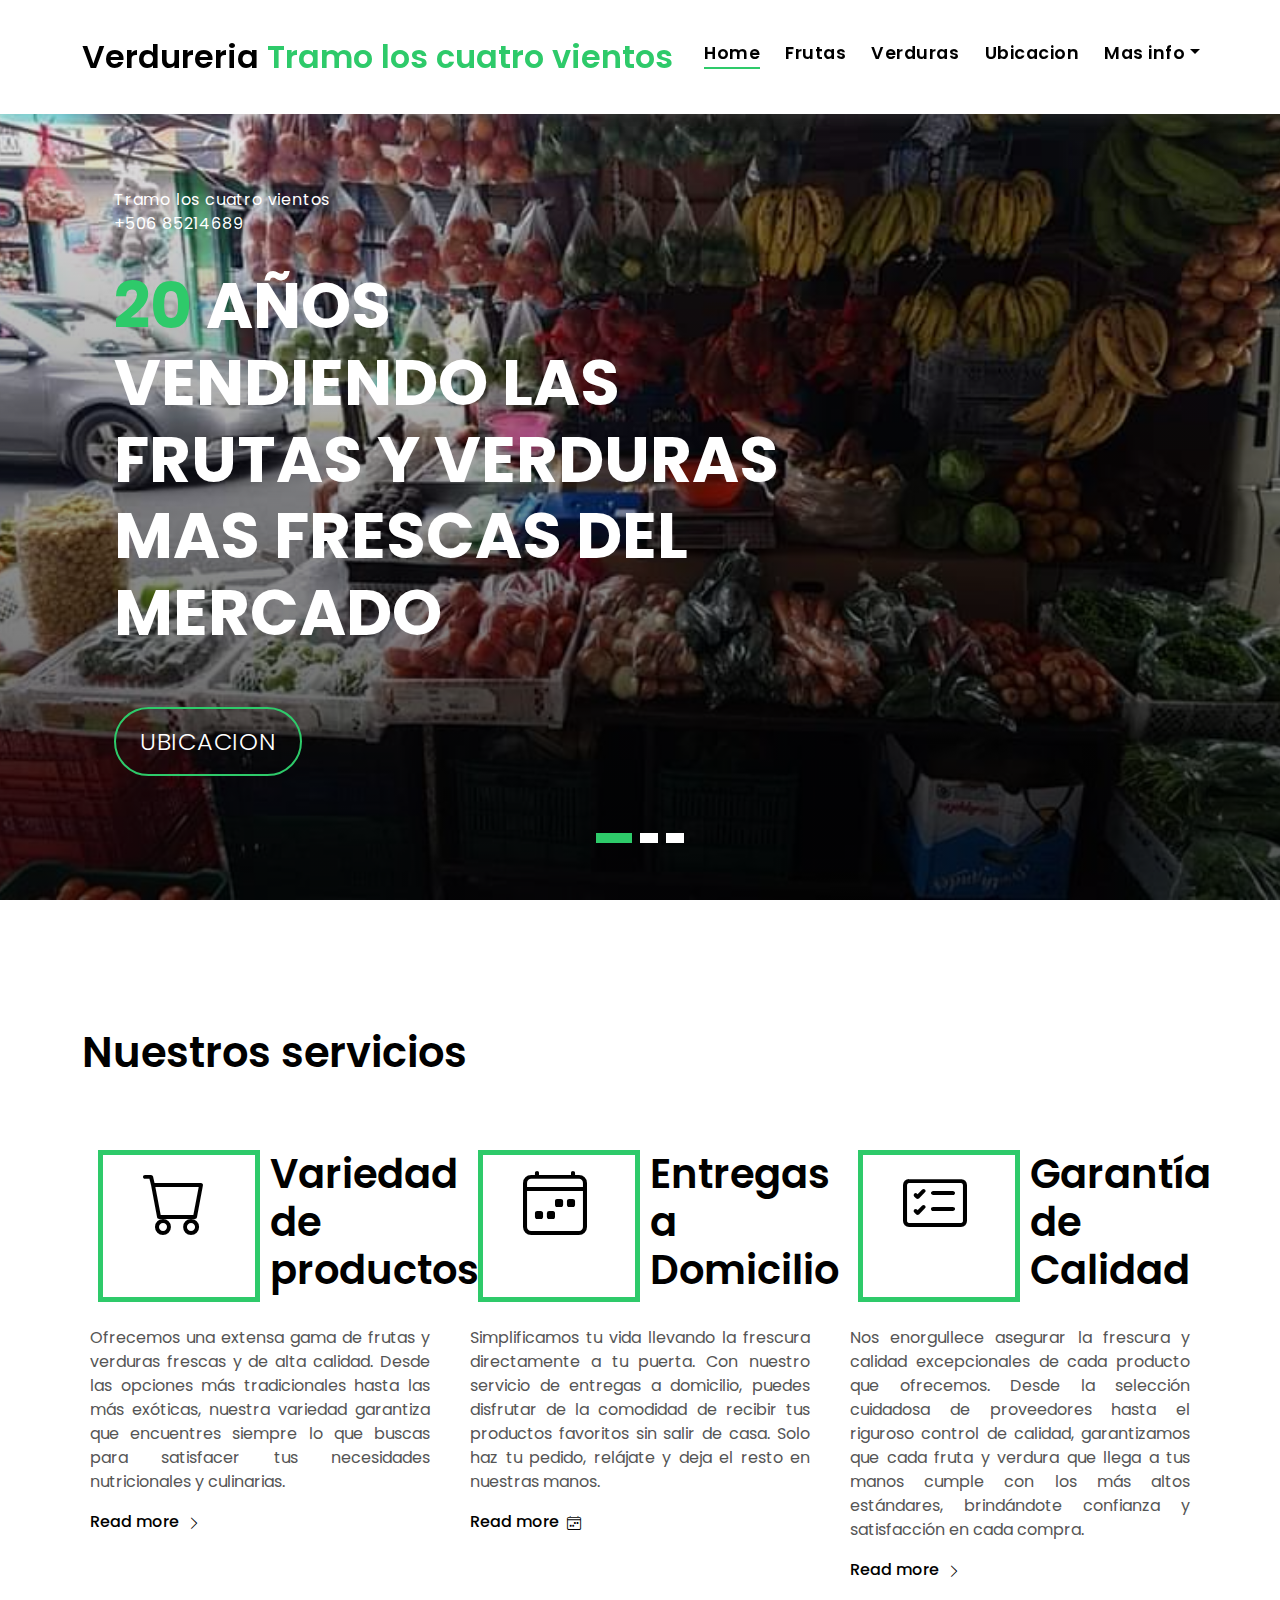
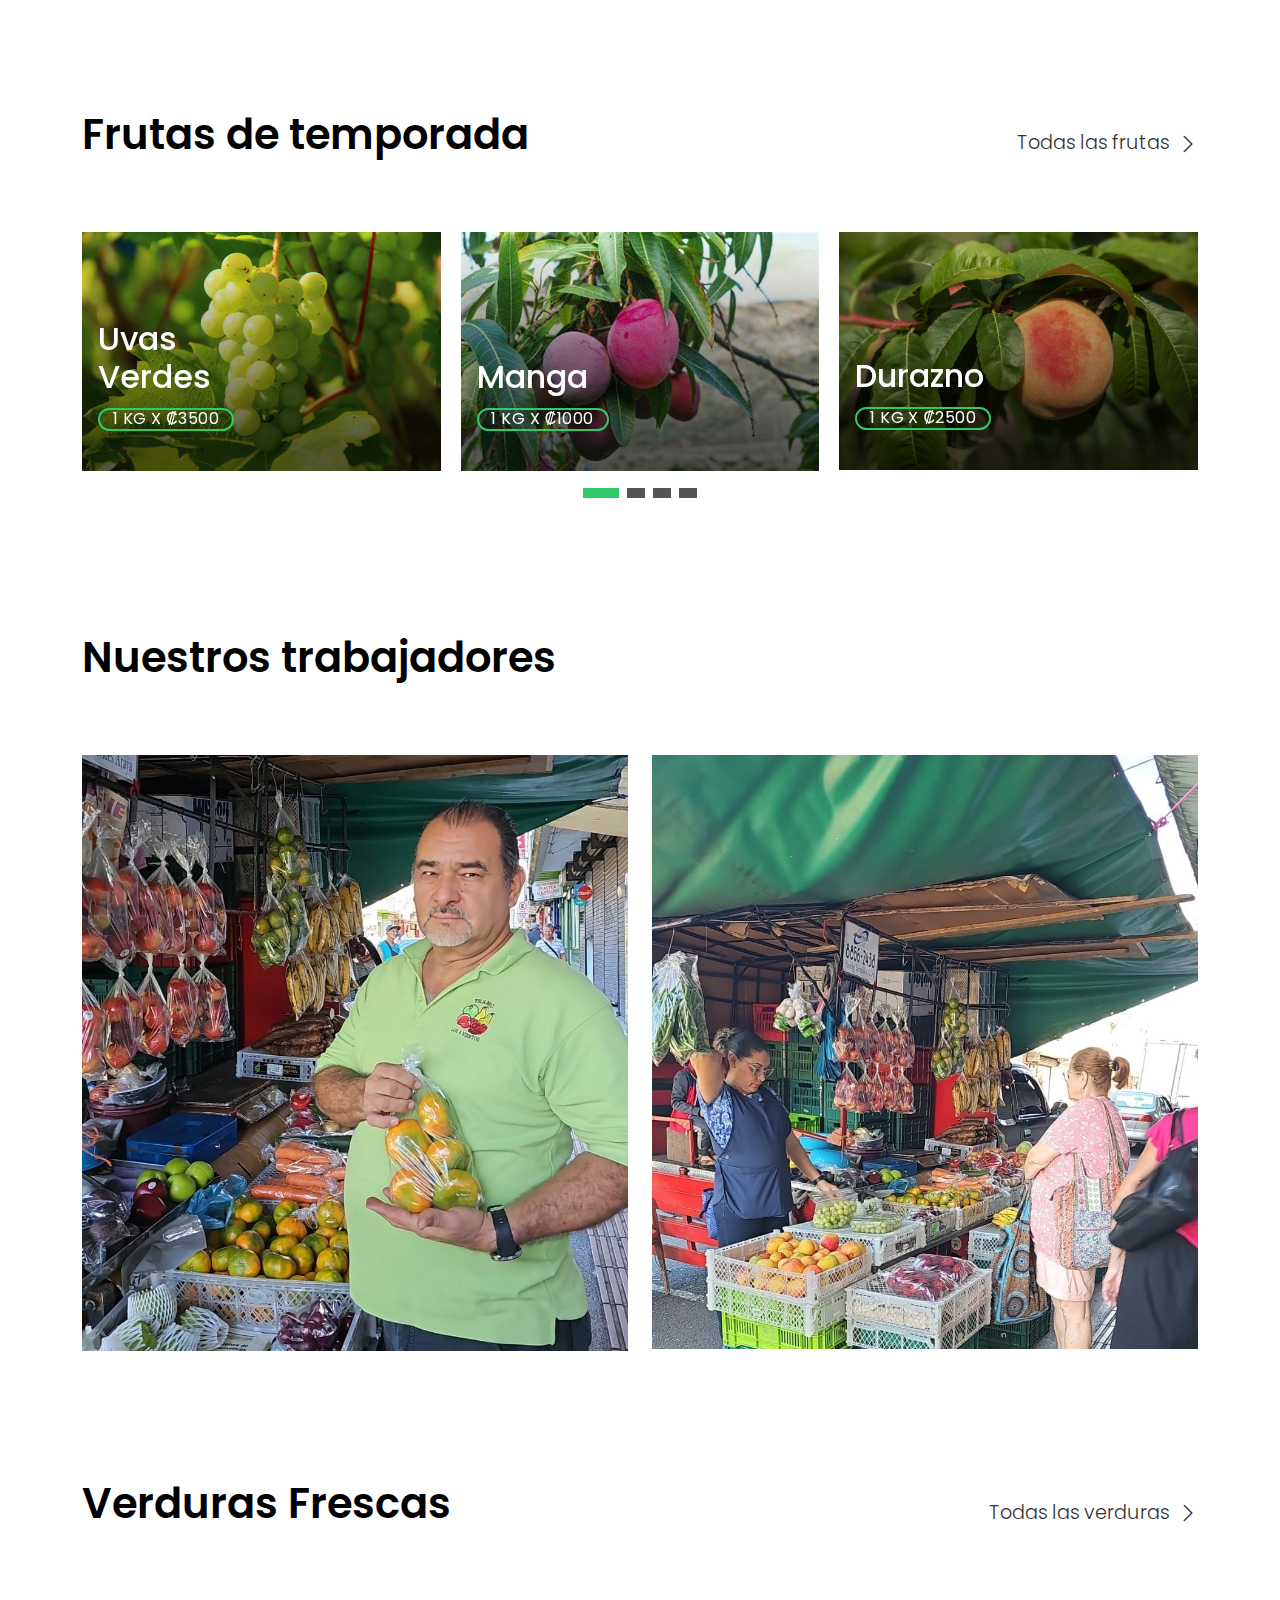
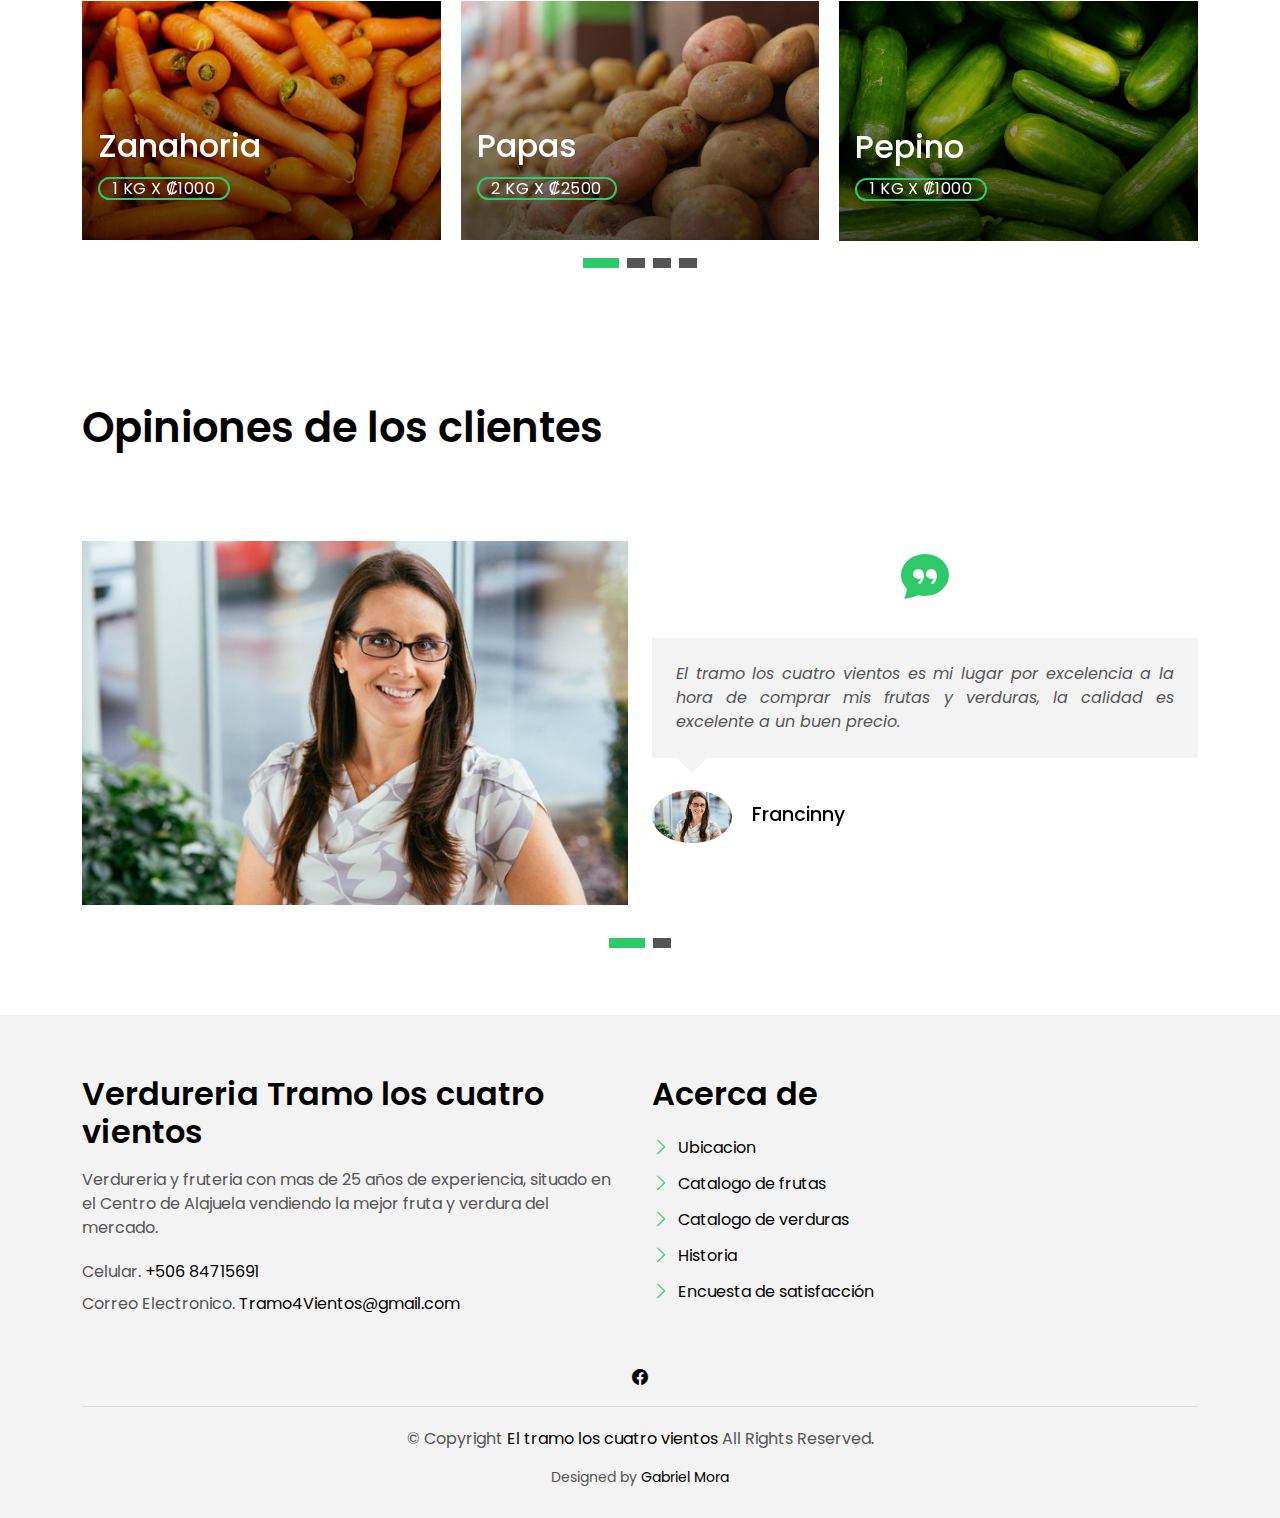
<file: index.html>
<!DOCTYPE html>
<html lang="en">

<head>
  <meta charset="utf-8">
  <meta content="width=device-width, initial-scale=1.0" name="viewport">

  <title>Verdureria Tramo los cuatro vientos - Index</title>
  <meta content="" name="description">
  <meta content="" name="keywords">

  <!-- Favicons -->
  <link href="assets/img/favicon.png" rel="icon">
  <link href="assets/img/apple-touch-icon.png" rel="apple-touch-icon">

  <!-- Google Fonts -->
  <link href="https://fonts.googleapis.com/css?family=Poppins:300,400,500,600,700" rel="stylesheet">

  <!-- Vendor CSS Files -->
  <link href="assets/vendor/animate.css/animate.min.css" rel="stylesheet">
  <link href="assets/vendor/bootstrap/css/bootstrap.min.css" rel="stylesheet">
  <link href="assets/vendor/bootstrap-icons/bootstrap-icons.css" rel="stylesheet">
  <link href="assets/vendor/swiper/swiper-bundle.min.css" rel="stylesheet">

  <!-- Template Main CSS File -->
  <link href="assets/css/style.css" rel="stylesheet">

  <!-- =======================================================
  * Template Name: EstateAgency - v4.8.0
  * Template URL: https://bootstrapmade.com/real-estate-agency-bootstrap-template/
  * Author: BootstrapMade.com
  * License: https://bootstrapmade.com/license/
  ======================================================== -->
</head>

<body>

  <!-- ======= Property Search Section ======= -->
  <div class="click-closed"></div>

  <!-- ======= Header/Navbar ======= -->
  <nav class="navbar navbar-default navbar-trans navbar-expand-lg fixed-top">
    <div class="container">
      <button class="navbar-toggler collapsed" type="button" data-bs-toggle="collapse" data-bs-target="#navbarDefault" aria-controls="navbarDefault" aria-expanded="false" aria-label="Toggle navigation">
        <span></span>
        <span></span>
        <span></span>
      </button>
      <a class="navbar-brand text-brand" href="index.html">Verdureria <span class="color-b">Tramo los cuatro vientos</span></a>

      <div class="navbar-collapse collapse justify-content-center" id="navbarDefault">
        <ul class="navbar-nav">

          <li class="nav-item">
            <a class="nav-link active" href="index.html">Home</a>
          </li>

          <li class="nav-item">
            <a class="nav-link " href="frutascatalogo1.html">Frutas</a>
          </li>

          <li class="nav-item">
            <a class="nav-link " href="verdurascatalogo1.html">Verduras</a>
          </li>

          <li class="nav-item">
            <a class="nav-link " href="ubicacion.html">Ubicacion</a>
          </li>

          <li class="nav-item dropdown">
            <a class="nav-link dropdown-toggle" href="#" id="navbarDropdown" role="button" data-bs-toggle="dropdown" aria-haspopup="true" aria-expanded="false">Mas info</a>
            <div class="dropdown-menu">
              <a class="dropdown-item " href="historia.html">Historia</a>
              <a class="dropdown-item " href="Datos_Servicio.html">Datos del servicio</a>
              <a class="dropdown-item " href="encuesta.html">Encuesta de satisfacción</a>
              <a class="dropdown-item " href="Acercade.html">Acerca de</a>
              <a class="dropdown-item " href="autor.html">Autor</a>
            </div>
          </li>
        </ul>
      </div>

    </div>
  </nav><!-- End Header/Navbar -->

  <!-- ======= Intro Section ======= -->
  <div class="intro intro-carousel swiper position-relative">

    <div class="swiper-wrapper">

      <div class="swiper-slide carousel-item-a intro-item bg-image" style="background-image: url(assets/img/tramo2.jpeg)">
        <div class="overlay overlay-a"></div>
        <div class="intro-content display-table">
          <div class="table-cell">
            <div class="container">
              <div class="row">
                <div class="col-lg-8">
                  <div class="intro-body">
                    <p class="intro-title-top">Tramo los cuatro vientos
                      <br> +506 85214689
                    </p>
                    <h1 class="intro-title mb-4 ">
                      <span class="color-b">20 </span> años
                      <br> vendiendo las frutas y verduras mas frescas del mercado
                    </h1>
                    <p class="intro-subtitle intro-price">
                      <a href="ubicacion.html"><span class="price-a">Ubicacion</span></a>
                    </p>
                  </div>
                </div>
              </div>
            </div>
          </div>
        </div>
      </div>
      <div class="swiper-slide carousel-item-a intro-item bg-image" style="background-image: url(assets/img/frutas.jpg)">
        <div class="overlay overlay-a"></div>
        <div class="intro-content display-table">
          <div class="table-cell">
            <div class="container">
              <div class="row">
                <div class="col-lg-8">
                  <div class="intro-body">
                    <p class="intro-title-top">Tramo los cuatro vientos
                      <br> +506 85214689
                    </p>
                    <h1 class="intro-title mb-4">
                      <span class="color-b">Frutas de temporada </span>
                      <br> 
                    </h1>
                    <p class="intro-subtitle intro-price">
                      <a href="frutascatalogo1.html"><span class="price-a">Catalogo</span></a>
                    </p>
                  </div>
                </div>
              </div>
            </div>
          </div>
        </div>
      </div>
      <div class="swiper-slide carousel-item-a intro-item bg-image" style="background-image: url(assets/img/verduras.jpg)">
        <div class="overlay overlay-a"></div>
        <div class="intro-content display-table">
          <div class="table-cell">
            <div class="container">
              <div class="row">
                <div class="col-lg-8">
                  <div class="intro-body">
                    <p class="intro-title-top">Tramo los cuatro vientos
                      <br> +506 85214689
                    </p>
                    <h1 class="intro-title mb-4">
                      <span class="color-b">Verduras Frescas</span>
                      <br> 
                    </h1>
                    <p class="intro-subtitle intro-price">
                      <a href="verdurascatalogo1.html"><span class="price-a">Catalogo</span></a>
                    </p>
                  </div>
                </div>
              </div>
            </div>
          </div>
        </div>
      </div>
    </div>
    <div class="swiper-pagination"></div>
  </div><!-- End Intro Section -->

  <main id="main">

    <!-- ======= Services Section ======= -->
    <section class="section-services section-t8">
      <div class="container">
        <div class="row">
          <div class="col-md-12">
            <div class="title-wrap d-flex justify-content-between">
              <div class="title-box">
                <h2 class="title-a">Nuestros servicios</h2>
              </div>
            </div>
          </div>
        </div>
        <div class="row">
          <div class="col-md-4">
            <div class="card-box-c foo">
              <div class="card-header-c d-flex">
                <div class="card-box-ico">
                  <span class="bi bi-cart"></span>
                </div>
                <div class="card-title-c align-self-center">
                  <h2 class="title-c">Variedad de productos</h2>
                </div>
              </div>
              <div class="card-body-c">
                <p class="content-c" >
                  Ofrecemos una extensa gama de frutas y verduras frescas y de alta calidad. Desde las opciones más tradicionales hasta las más exóticas, 
                  nuestra variedad garantiza que encuentres siempre lo que buscas para satisfacer tus necesidades nutricionales y culinarias.
                </p>
              </div>
              <div class="card-footer-c">
                <a href="#" class="link-c link-icon">Read more
                  <span class="bi bi-chevron-right"></span>
                </a>
              </div>
            </div>
          </div>
          <div class="col-md-4">
            <div class="card-box-c foo">
              <div class="card-header-c d-flex">
                <div class="card-box-ico">
                  <span class="bi bi-calendar4-week"></span>
                </div>
                <div class="card-title-c align-self-center">
                  <h2 class="title-c">Entregas a Domicilio</h2>
                </div>
              </div>
              <div class="card-body-c">
                <p class="content-c">
                  Simplificamos tu vida llevando la frescura directamente a tu puerta. Con nuestro servicio de entregas a domicilio, 
                  puedes disfrutar de la comodidad de recibir tus productos favoritos sin salir de casa. Solo haz tu pedido, 
                  relájate y deja el resto en nuestras manos.
                </p>
              </div>
              <div class="card-footer-c">
                <a href="#" class="link-c link-icon">Read more
                  <span class="bi bi-calendar4-week"></span>
                </a>
              </div>
            </div>
          </div>
          <div class="col-md-4">
            <div class="card-box-c foo">
              <div class="card-header-c d-flex">
                <div class="card-box-ico">
                  <span class="bi bi-card-checklist"></span>
                </div>
                <div class="card-title-c align-self-center">
                  <h2 class="title-c">Garantía de Calidad</h2>
                </div>
              </div>
              <div class="card-body-c">
                <p class="content-c">
                  Nos enorgullece asegurar la frescura y calidad excepcionales de cada producto que ofrecemos. 
                  Desde la selección cuidadosa de proveedores hasta el riguroso control de calidad, 
                  garantizamos que cada fruta y verdura que llega a tus manos cumple con los más altos estándares,
                  brindándote confianza y satisfacción en cada compra.
                </p>
              </div>
              <div class="card-footer-c">
                <a href="#" class="link-c link-icon">Read more
                  <span class="bi bi-chevron-right"></span>
                </a>
              </div>
            </div>
          </div>
        </div>
      </div>
    </section><!-- End Services Section -->

    <!-- ======= Seccion con mas informacion======= -->
    <section class="section-property section-t8">
      <div class="container">
        <div class="row">
          <div class="col-md-12">
            <div class="title-wrap d-flex justify-content-between">
              <div class="title-box">
                <h2 class="title-a">Frutas de temporada</h2>
              </div>
              <div class="title-link">
                <a href="frutascatalogo1.html">Todas las frutas
                  <span class="bi bi-chevron-right"></span>
                </a>
              </div>
            </div>
          </div>
        </div>

        <div id="property-carousel" class="swiper">
          <div class="swiper-wrapper">

            <div class="carousel-item-b swiper-slide">
              <div class="card-box-a card-shadow">
                <div class="img-box-a">
                  <img src="assets/img/UvasV.jpg" alt="" class="img-a img-fluid">
                </div>
                <div class="card-overlay">
                  <div class="card-overlay-a-content">
                    <div class="card-header-a">
                      <h2 class="card-title-a">
                        <a href="#">Uvas
                          <br />Verdes</a>
                      </h2>
                    </div>
                    <div class="card-body-a">
                      <div class="price-box d-flex">
                        <span class="price-a">1 Kg X ₡3500</span>
                      </div>
                      <a href="#" class="link-a">
                      </a>
                    </div>
                  </div>
                </div>
              </div>
            </div><!-- End carousel item -->

            <div class="carousel-item-b swiper-slide">
              <div class="card-box-a card-shadow">
                <div class="img-box-a">
                  <img src="assets/img/manga.jpg" alt="" class="img-a img-fluid">
                </div>
                <div class="card-overlay">
                  <div class="card-overlay-a-content">
                    <div class="card-header-a">
                      <h2 class="card-title-a">
                        <a href="#">Manga
                          <br /></a>
                      </h2>
                    </div>
                    <div class="card-body-a">
                      <div class="price-box d-flex">
                        <span class="price-a">1 Kg X ₡1000</span>
                      </div>
                      <a href="#" class="link-a">
                      </a>
                    </div>
                  </div>
                </div>
              </div>
            </div><!-- End carousel item -->

            <div class="carousel-item-b swiper-slide">
              <div class="card-box-a card-shadow">
                <div class="img-box-a">
                  <img src="assets/img/Durazno.jpg" alt="" class="img-a img-fluid">
                </div>
                <div class="card-overlay">
                  <div class="card-overlay-a-content">
                    <div class="card-header-a">
                      <h2 class="card-title-a">
                        <a href="#">Durazno
                          <br /> </a>
                      </h2>
                    </div>
                    <div class="card-body-a">
                      <div class="price-box d-flex">
                        <span class="price-a">1 Kg X ₡2500</span>
                      </div>
                      <a href="#" class="link-a">
                      </a>
                    </div>
                   <!-- <div class="card-footer-a">
                      <ul class="card-info d-flex justify-content-around">
                        <li>
                          <h4 class="card-info-title">Area</h4>
                          <span>340m
                            <sup>2</sup>
                          </span>
                        </li>
                        <li>
                          <h4 class="card-info-title">Beds</h4>
                          <span>2</span>
                        </li>
                        <li>
                          <h4 class="card-info-title">Baths</h4>
                          <span>4</span>
                        </li>
                        <li>
                          <h4 class="card-info-title">Garages</h4>
                          <span>1</span>
                        </li>
                      </ul>
                    </div>-->
                  </div>
                </div>
              </div>
            </div><!-- End carousel item -->

            <div class="carousel-item-b swiper-slide">
              <div class="card-box-a card-shadow">
                <div class="img-box-a">
                  <img src="assets/img/uchuvas.jpg" alt="" class="img-a img-fluid">
                </div>
                <div class="card-overlay">
                  <div class="card-overlay-a-content">
                    <div class="card-header-a">
                      <h2 class="card-title-a">
                        <a href="#">Uchuvas
                          <br /></a>
                      </h2>
                    </div>
                    <div class="card-body-a">
                      <div class="price-box d-flex">
                        <span class="price-a">2 Kg X ₡3500</span>
                      </div>
                      <a href="#" class="link-a">
                      </a>
                    </div>
                  </div>
                </div>
              </div>
            </div><!-- End carousel item -->
          </div>
        </div>
        <div class="propery-carousel-pagination carousel-pagination"></div>

      </div>
    </section><!-- End Latest Properties Section -->

    <!-- ======= Agents Section ======= -->
    <section class="section-agents section-t8">
      <div class="container">
        <div class="row">
          <div class="col-md-12">
            <div class="title-wrap d-flex justify-content-between">
              <div class="title-box">
                <h2 class="title-a">Nuestros trabajadores</h2>
              </div>
              <div class="title-link">
                <a href="#">
                </a>
              </div>
            </div>
          </div>
        </div>
        <div class="row">
          <div class="col-md-6">
            <div class="card-box-d">
              <div class="card-img-d">
                <img src="assets/img/Rodrigo.jpeg" alt="" class="img-d img-fluid">
              </div>
              <div class="card-overlay card-overlay-hover">
                <div class="card-header-d">
                  <div class="card-title-d align-self-center">
                    <h3 class="title-d">
                      <a href="agent-single.html" class="link-two">Rodrigo Benavides
                        <br></a>
                    </h3>
                  </div>
                </div>
                <div class="card-body-d">
                  <p class="content-d color-text-a">
                    Jefe de distribución con mas de 20 años de experiencia en el mercado
                  </p>
                  <div class="info-agents color-a">
                    <p>
                      <strong>Phone: </strong> +506 84715691
                    </p>
                    <p>
                      <strong>Email: </strong> RodrigoBena56@gmail.com
                    </p>
                  </div>
                </div>
              </div>
            </div>
          </div>
          <div class="col-md-6">
            <div class="card-box-d">
              <div class="card-img-d">
                <img src="assets/img/Mariam.jpeg" alt="" class="img-d img-fluid">
              </div>
              <div class="card-overlay card-overlay-hover">
                <div class="card-header-d">
                  <div class="card-title-d align-self-center">
                    <h3 class="title-d">
                      <a href="agent-single.html" class="link-two">Mariam Fuentes
                        <br></a>
                    </h3>
                  </div>
                </div>
                <div class="card-body-d">
                  <p class="content-d color-text-a">
                    Vendedora y empacadora de nuestros productos!.
                  </p>
                  <div class="info-agents color-a">
                    <p>
                      <strong>Phone: </strong> +506 88773415
                    </p>
                    <p>
                      <strong>Email: </strong> MariamBena@gmail.com
                    </p>
                  </div>
                </div>
              </div>
            </div>
          </div>
        </div>
      </div>
    </section><!-- End Agents Section -->

    <!-- ======= Latest News Section ======= -->
    <section class="section-news section-t8">
      <div class="container">
        <div class="row">
          <div class="col-md-12">
            <div class="title-wrap d-flex justify-content-between">
              <div class="title-box">
                <h2 class="title-a">Verduras Frescas</h2>
              </div>
              <div class="title-link">
                <a href="verdurascatalogo1.html"> Todas las verduras
                  <span class="bi bi-chevron-right"></span>
                </a>
              </div>
            </div>
          </div>
        </div>

        <div id="news-carousel" class="swiper">
          <div class="swiper-wrapper">

            <div class="carousel-item-b swiper-slide">
              <div class="card-box-a card-shadow">
                <div class="img-box-a">
                  <img src="assets/img/zanahoria.jpg" alt="" class="img-a img-fluid">
                </div>
                <div class="card-overlay">
                  <div class="card-overlay-a-content">
                    <div class="card-header-a">
                      <h2 class="card-title-a">
                        <a href="#">Zanahoria
                          <br /> </a>
                      </h2>
                    </div>
                    <div class="card-body-a">
                      <div class="price-box d-flex">
                        <span class="price-a">1 Kg X ₡1000</span>
                      </div>
                      <a href="#" class="link-a">
                      </a>
                    </div>
                  </div>
                </div>
              </div>
            </div><!-- End carousel item -->

            <div class="carousel-item-b swiper-slide">
              <div class="card-box-a card-shadow">
                <div class="img-box-a">
                  <img src="assets/img/papa.jpg" alt="" class="img-a img-fluid">
                </div>
                <div class="card-overlay">
                  <div class="card-overlay-a-content">
                    <div class="card-header-a">
                      <h2 class="card-title-a">
                        <a href="#">Papas
                          <br /> </a>
                      </h2>
                    </div>
                    <div class="card-body-a">
                      <div class="price-box d-flex">
                        <span class="price-a">2 Kg X ₡2500</span>
                      </div>
                      <a href="#" class="link-a">
                      </a>
                    </div>
                  </div>
                </div>
              </div>
            </div><!-- End carousel item -->

            <div class="carousel-item-b swiper-slide">
              <div class="card-box-a card-shadow">
                <div class="img-box-a">
                  <img src="assets/img/pepino.jpg" alt="" class="img-a img-fluid">
                </div>
                <div class="card-overlay">
                  <div class="card-overlay-a-content">
                    <div class="card-header-a">
                      <h2 class="card-title-a">
                        <a href="property-single.html">Pepino
                          <br /> </a>
                      </h2>
                    </div>
                    <div class="card-body-a">
                      <div class="price-box d-flex">
                        <span class="price-a">1 Kg X ₡1000</span>
                      </div>
                      <a href="property-single.html" class="link-a">
                      </a>
                    </div>
                  </div>
                </div>
              </div>
            </div><!-- End carousel item -->

            <div class="carousel-item-b swiper-slide">
              <div class="card-box-a card-shadow">
                <div class="img-box-a">
                  <img src="assets/img/lechuga.jpg" alt="" class="img-a img-fluid">
                </div>
                <div class="card-overlay">
                  <div class="card-overlay-a-content">
                    <div class="card-header-a">
                      <h2 class="card-title-a">
                        <a href="#">Lechuga
                          <br /> </a>
                      </h2>
                    </div>
                    <div class="card-body-a">
                      <div class="price-box d-flex">
                        <span class="price-a">3 X ₡200</span>
                      </div>
                      <a href="#" class="link-a">
                      </a>
                    </div>
                  </div>
                </div>
              </div>
            </div><!-- End carousel item -->

          </div>
        </div>

        <div class="news-carousel-pagination carousel-pagination"></div>
      </div>
    </section><!-- End Latest News Section -->

    <!-- ======= Testimonials Section ======= -->
    <section class="section-testimonials section-t8 nav-arrow-a">
      <div class="container">
        <div class="row">
          <div class="col-md-12">
            <div class="title-wrap d-flex justify-content-between">
              <div class="title-box">
                <h2 class="title-a">Opiniones de los clientes</h2>
              </div>
            </div>
          </div>
        </div>

        <div id="testimonial-carousel" class="swiper">
          <div class="swiper-wrapper">

            <div class="carousel-item-a swiper-slide">
              <div class="testimonials-box">
                <div class="row">
                  <div class="col-sm-12 col-md-6">
                    <div class="testimonial-img">
                      <img src="assets/img/testimonio-cliente.jpg" alt="" class="img-fluid">
                    </div>
                  </div>
                  <div class="col-sm-12 col-md-6">
                    <div class="testimonial-ico">
                      <i class="bi bi-chat-quote-fill"></i>
                    </div>
                    <div class="testimonials-content">
                      <p class="testimonial-text">
                        El tramo los cuatro vientos es mi lugar por excelencia a la hora de comprar mis frutas y verduras, la calidad es excelente a un buen precio.
                      </p>
                    </div>
                    <div class="testimonial-author-box">
                      <img src="assets/img/testimonio-cliente.jpg" alt="" class="testimonial-avatar">
                      <h5 class="testimonial-author">Francinny</h5>
                    </div>
                  </div>
                </div>
              </div>
            </div><!-- End carousel item -->

            <div class="carousel-item-a swiper-slide">
              <div class="testimonials-box">
                <div class="row">
                  <div class="col-sm-12 col-md-6">
                    <div class="testimonial-img">
                      <img src="assets/img/señores.jpg" alt="" class="img-fluid">
                    </div>
                  </div>
                  <div class="col-sm-12 col-md-6">
                    <div class="testimonial-ico">
                      <i class="bi bi-chat-quote-fill"></i>
                    </div>
                    <div class="testimonials-content">
                      <p class="testimonial-text">
                        El tramo los cuatro vientos nos da un trato excepcional, sus frutas y verduras son de buena calidad y ofrecen servicio express hasta la puerta de nuestra casa
                      </p>
                    </div>
                    <div class="testimonial-author-box">
                      <img src="assets/img/señores.jpg" alt="" class="testimonial-avatar">
                      <h5 class="testimonial-author">Maria y Jose</h5>
                    </div>
                  </div>
                </div>
              </div>
            </div><!-- End carousel item -->

          </div>
        </div>
        <div class="testimonial-carousel-pagination carousel-pagination"></div>

      </div>
    </section><!-- End Testimonials Section -->

  </main><!-- End #main -->

  <!-- ======= Footer ======= -->
  <section class="section-footer">
    <div class="container">
      <div class="row">
        <div class="col-sm-12 col-md-6">
          <div class="widget-a">
            <div class="w-header-a">
              <h3 class="w-title-a text-brand">Verdureria Tramo los cuatro vientos</h3>
            </div>
            <div class="w-body-a">
              <p class="w-text-a color-text-a">
                Verdureria y fruteria con mas de 25 años de experiencia, situado en el Centro de Alajuela vendiendo la mejor fruta y verdura del mercado. 
              </p>
            </div>
            <div class="w-footer-a">
              <ul class="list-unstyled">
                <li class="color-a">
                  <span class="color-text-a">Celular.</span> +506 84715691 
                </li>
                <li class="color-a">
                  <span class="color-text-a">Correo Electronico.</span> Tramo4Vientos@gmail.com
                </li>
              </ul>
            </div>
          </div>
        </div>
        <div class="col-sm-12 col-md-6 section-md-t3">
          <div class="widget-a">
            <div class="w-header-a">
              <h3 class="w-title-a text-brand">Acerca de</h3>
            </div>
            <div class="w-body-a">
              <div class="w-body-a">
                <ul class="list-unstyled">
                  <li class="item-list-a">
                    <i class="bi bi-chevron-right"></i> <a href="ubicacion.html">Ubicacion</a>
                  </li>
                  <li class="item-list-a">
                    <i class="bi bi-chevron-right"></i> <a href="frutascatalogo1.html">Catalogo de frutas</a>
                  </li>
                  <li class="item-list-a">
                    <i class="bi bi-chevron-right"></i> <a href="verdurascatalogo1.html">Catalogo de verduras</a>
                  </li>
                  <li class="item-list-a">
                    <i class="bi bi-chevron-right"></i> <a href="historia.html">Historia</a>
                  </li>
                  <li class="item-list-a">
                    <i class="bi bi-chevron-right"></i> <a href="encuesta.html">Encuesta de satisfacción</a>
                  </li>
                </ul>
              </div>
            </div>
          </div>
        </div>
      </div>
    </div>
  </section>
  <footer>
    <div class="container">
      <div class="row">
        <div class="col-md-12">
          <nav class="nav-footer">
          </nav>
          <div class="socials-a">
            <ul class="list-inline">
              <li class="list-inline-item">
                <a href="https://www.facebook.com/profile.php?id=100066711735607">
                  <i class="bi bi-facebook" aria-hidden="true"></i>
                </a>
              </li>
            </ul>
          </div>
          <div class="copyright-footer">
            <p class="copyright color-text-a">
              &copy; Copyright
              <span class="color-a">El tramo los cuatro vientos</span> All Rights Reserved.
            </p>
          </div>
          <div class="credits">
            <!--
            All the links in the footer should remain intact.
            You can delete the links only if you purchased the pro version.
            Licensing information: https://bootstrapmade.com/license/
            Purchase the pro version with working PHP/AJAX contact form: https://bootstrapmade.com/buy/?theme=EstateAgency
          -->
            Designed by <a href="https://bootstrapmade.com/">Gabriel Mora</a>
          </div>
        </div>
      </div>
    </div>
  </footer><!-- End  Footer -->

  <div id="preloader"></div>
  <a href="#" class="back-to-top d-flex align-items-center justify-content-center"><i class="bi bi-arrow-up-short"></i></a>

  <!-- Vendor JS Files -->
  <script src="assets/vendor/bootstrap/js/bootstrap.bundle.min.js"></script>
  <script src="assets/vendor/swiper/swiper-bundle.min.js"></script>
  <script src="assets/vendor/php-email-form/validate.js"></script>

  <!-- Template Main JS File -->
  <script src="assets/js/main.js"></script>

</body>

</html>
</file>
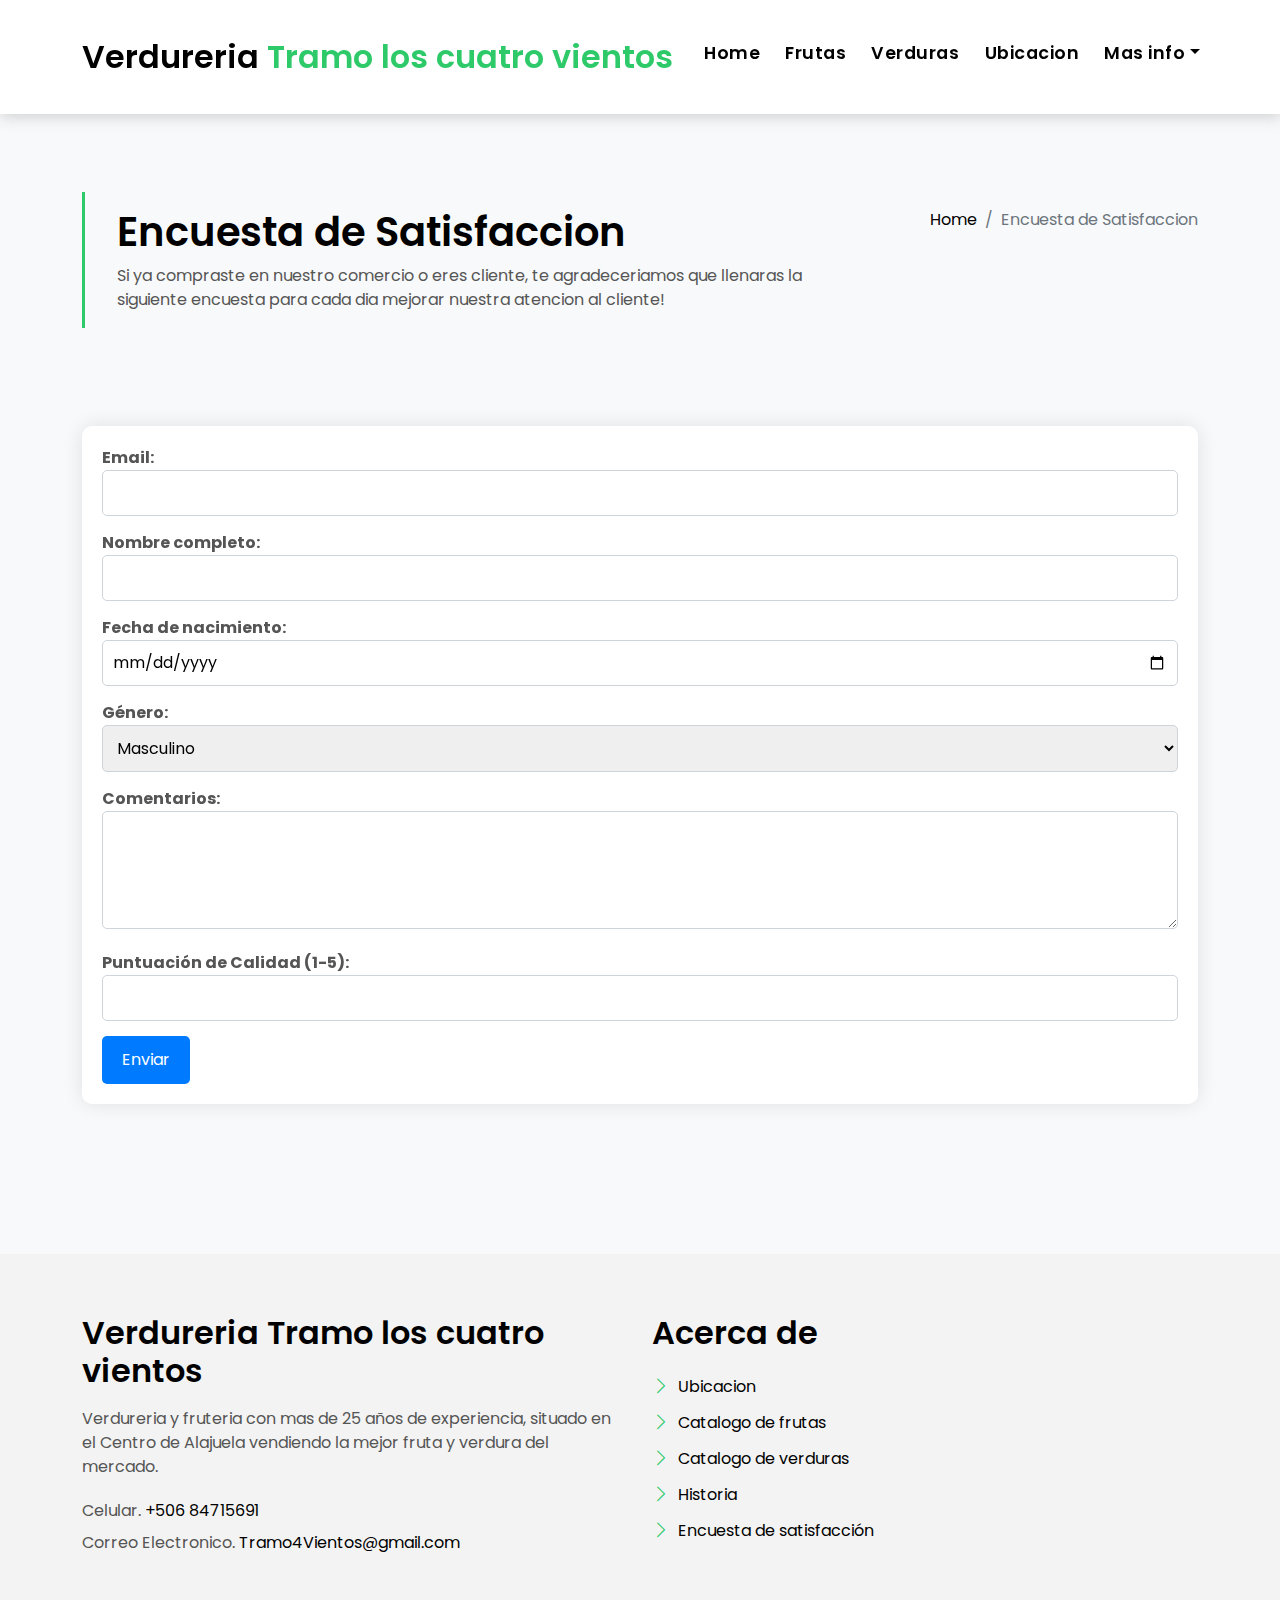
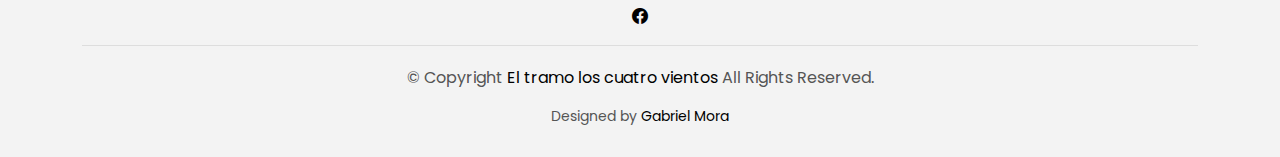
<file: encuesta.html>
<!DOCTYPE html>
<html lang="en">

<head>
  <meta charset="utf-8">
  <meta content="width=device-width, initial-scale=1.0" name="viewport">

  <title>EstateAgency Bootstrap Template - Index</title>
  <meta content="" name="description">
  <meta content="" name="keywords">

  <!-- Favicons -->
  <link href="assets/img/favicon.png" rel="icon">
  <link href="assets/img/apple-touch-icon.png" rel="apple-touch-icon">

  <!-- Google Fonts -->
  <link href="https://fonts.googleapis.com/css?family=Poppins:300,400,500,600,700" rel="stylesheet">

  <!-- Vendor CSS Files -->
  <link href="assets/vendor/animate.css/animate.min.css" rel="stylesheet">
  <link href="assets/vendor/bootstrap/css/bootstrap.min.css" rel="stylesheet">
  <link href="assets/vendor/bootstrap-icons/bootstrap-icons.css" rel="stylesheet">
  <link href="assets/vendor/swiper/swiper-bundle.min.css" rel="stylesheet">
  <link href="assets/css/map.css" rel="stylesheet">
  <link href="assets/css/encuesta.css" rel="stylesheet">

  <!-- Template Main CSS File -->
  <link href="assets/css/style.css" rel="stylesheet">
  

  <!-- =======================================================
  * Template Name: EstateAgency - v4.8.0
  * Template URL: https://bootstrapmade.com/real-estate-agency-bootstrap-template/
  * Author: BootstrapMade.com
  * License: https://bootstrapmade.com/license/
  ======================================================== -->
</head>

<body>

  <!-- ======= Property Search Section ======= -->
  <div class="click-closed"></div>
  <!--/ Form Search Star /-->
  

    <!-- ======= Header/Navbar ======= -->
    <nav class="navbar navbar-default navbar-trans navbar-expand-lg fixed-top">
        <div class="container">
          <button class="navbar-toggler collapsed" type="button" data-bs-toggle="collapse" data-bs-target="#navbarDefault" aria-controls="navbarDefault" aria-expanded="false" aria-label="Toggle navigation">
            <span></span>
            <span></span>
            <span></span>
          </button>
          <a class="navbar-brand text-brand" href="index.html">Verdureria <span class="color-b">Tramo los cuatro vientos</span></a>
    
          <div class="navbar-collapse collapse justify-content-center" id="navbarDefault">
            <ul class="navbar-nav">
    
              <li class="nav-item">
                <a class="nav-link" href="index.html">Home</a>
              </li>
    
              <li class="nav-item">
                <a class="nav-link " href="frutascatalogo1.html">Frutas</a>
              </li>
    
              <li class="nav-item">
                <a class="nav-link " href="verdurascatalogo1.html">Verduras</a>
              </li>
    
              <li class="nav-item">
                <a class="nav-link " href="ubicacion.html">Ubicacion</a>
              </li>
    
              <li class="nav-item dropdown">
                <a class="nav-link dropdown-toggle" href="#" id="navbarDropdown" role="button" data-bs-toggle="dropdown" aria-haspopup="true" aria-expanded="false">Mas info</a>
                <div class="dropdown-menu">
                  <a class="dropdown-item " href="historia.html">Historia</a>
                  <a class="dropdown-item " href="Datos_Servicio.html">Datos del servicio</a>
                  <a class="dropdown-item active " href="encuesta.html">Encuesta de satisfacción</a>
                  <a class="dropdown-item " href="Acercade.html">Acerca de</a>
                  <a class="dropdown-item " href="autor.html">Autor</a>
                </div>
              </li>
            </ul>
          </div>
    
        </div>
      </nav><!-- End Header/Navbar -->

  <main id="main">
    <section class="intro-single">
      <div class="container">
        <div class="row">
          <div class="col-md-12 col-lg-8">
            <div class="title-single-box">
              <h1 class="title-single">Encuesta de Satisfaccion</h1>
              <span class="color-text-a">Si ya compraste en nuestro comercio o eres cliente, te agradeceriamos que llenaras la siguiente encuesta para cada dia mejorar nuestra atencion al cliente!</span>
            </div>
          </div>
          <div class="col-md-12 col-lg-4">
            <nav aria-label="breadcrumb" class="breadcrumb-box d-flex justify-content-lg-end">
              <ol class="breadcrumb">
                <li class="breadcrumb-item">
                  <a href="#">Home</a>
                </li>
                <li class="breadcrumb-item active" aria-current="page">
                    Encuesta de Satisfaccion
                </li>
              </ol>
            </nav>
          </div>
        </div>
      </div>
    </section><!-- End Intro Single-->
    
    <section class="agents-grid grid">
        <div class="container">
          <div class="col-md-12">
            <div class="card-box-d">
              <div class="card-img-d">
                <form action="https://formsubmit.co/gabrielmorabena35@gmail.com" method="POST"  id="myForm">
                  <label for="email">Email:</label>
                  <input type="email" id="email" name="Email" required>
          
                  <label for="fullName">Nombre completo:</label>
                  <input type="text" id="fullName" name="NombreCompleto" required>
          
                  <label for="birthdate">Fecha de nacimiento:</label>
                  <input type="date" id="birthdate" name="FechaNacimiento" required>

                  <label for="gender">Género:</label>
                  <select id="gender" name="Género" required>
                      <option value="masculino">Masculino</option>
                      <option value="femenino">Femenino</option>
                      <option value="otro">Otro</option>
                  </select>

                  <label for="comments">Comentarios:</label>
                  <textarea id="comments" name="comments" rows="4" required></textarea>

                  <label for="qualityRating">Puntuación de Calidad (1-5):</label>
                  <input type="number" id="qualityRating" name="qualityRating" min="1" max="5" required>

          
                  <!-- Campo oculto para la edad -->
                  <input type="hidden" id="age" name="Edad">
          
                  <!-- <button type="button" onclick="calcularEdad()">Calcular Edad</button>-->
                  <button type="submit" onclick="calcularEdad()">Enviar</button>
              </form>
              </div>
            </div>
          </div>
        </div>
      </section>

  </main><!-- End #main -->

  <!-- ======= Footer ======= -->
  <section class="section-footer">
    <div class="container">
      <div class="row">
        <div class="col-sm-12 col-md-6">
          <div class="widget-a">
            <div class="w-header-a">
              <h3 class="w-title-a text-brand">Verdureria Tramo los cuatro vientos</h3>
            </div>
            <div class="w-body-a">
              <p class="w-text-a color-text-a">
                Verdureria y fruteria con mas de 25 años de experiencia, situado en el Centro de Alajuela vendiendo la mejor fruta y verdura del mercado. 
              </p>
            </div>
            <div class="w-footer-a">
              <ul class="list-unstyled">
                <li class="color-a">
                  <span class="color-text-a">Celular.</span> +506 84715691 
                </li>
                <li class="color-a">
                  <span class="color-text-a">Correo Electronico.</span> Tramo4Vientos@gmail.com
                </li>
              </ul>
            </div>
          </div>
        </div>
        <div class="col-sm-12 col-md-6 section-md-t3">
          <div class="widget-a">
            <div class="w-header-a">
              <h3 class="w-title-a text-brand">Acerca de</h3>
            </div>
            <div class="w-body-a">
              <div class="w-body-a">
                <ul class="list-unstyled">
                  <li class="item-list-a">
                    <i class="bi bi-chevron-right"></i> <a href="ubicacion.html">Ubicacion</a>
                  </li>
                  <li class="item-list-a">
                    <i class="bi bi-chevron-right"></i> <a href="frutascatalogo1.html">Catalogo de frutas</a>
                  </li>
                  <li class="item-list-a">
                    <i class="bi bi-chevron-right"></i> <a href="verdurascatalogo1.html">Catalogo de verduras</a>
                  </li>
                  <li class="item-list-a">
                    <i class="bi bi-chevron-right"></i> <a href="historia.html">Historia</a>
                  </li>
                  <li class="item-list-a">
                    <i class="bi bi-chevron-right"></i> <a href="encuesta.html">Encuesta de satisfacción</a>
                  </li>
                </ul>
              </div>
            </div>
          </div>
        </div>
      </div>
    </div>
  </section>
  <footer>
    <div class="container">
      <div class="row">
        <div class="col-md-12">
          <nav class="nav-footer">
          </nav>
          <div class="socials-a">
            <ul class="list-inline">
              <li class="list-inline-item">
                <a href="https://www.facebook.com/profile.php?id=100066711735607">
                  <i class="bi bi-facebook" aria-hidden="true"></i>
                </a>
              </li>
            </ul>
          </div>
          <div class="copyright-footer">
            <p class="copyright color-text-a">
              &copy; Copyright
              <span class="color-a">El tramo los cuatro vientos</span> All Rights Reserved.
            </p>
          </div>
          <div class="credits">
            <!--
            All the links in the footer should remain intact.
            You can delete the links only if you purchased the pro version.
            Licensing information: https://bootstrapmade.com/license/
            Purchase the pro version with working PHP/AJAX contact form: https://bootstrapmade.com/buy/?theme=EstateAgency
          -->
            Designed by <a href="https://bootstrapmade.com/">Gabriel Mora</a>
          </div>
        </div>
      </div>
    </div>
  </footer><!-- End  Footer -->

  <div id="preloader"></div>
  <a href="#" class="back-to-top d-flex align-items-center justify-content-center"><i class="bi bi-arrow-up-short"></i></a>

  <!-- Vendor JS Files -->
  <script src="assets/vendor/bootstrap/js/bootstrap.bundle.min.js"></script>
  <script src="assets/vendor/swiper/swiper-bundle.min.js"></script>
  <script src="assets/vendor/php-email-form/validate.js"></script>

  <!-- Template Main JS File -->
  <script src="assets/js/main.js"></script>
  <script src="https://code.jquery.com/jquery-3.5.1.slim.min.js"></script>
  <script src="https://cdn.jsdelivr.net/npm/@popperjs/core@2.10.2/dist/umd/popper.min.js"></script>
  <script src="https://cdn.jsdelivr.net/npm/bootstrap@4.5.2/dist/js/bootstrap.min.js"></script>
  <script src="https://cdn.emailjs.com/dist/email.min.js"></script>
  <script src="assets/js/encuesta.js"></script>



</body>

</html>
</file>
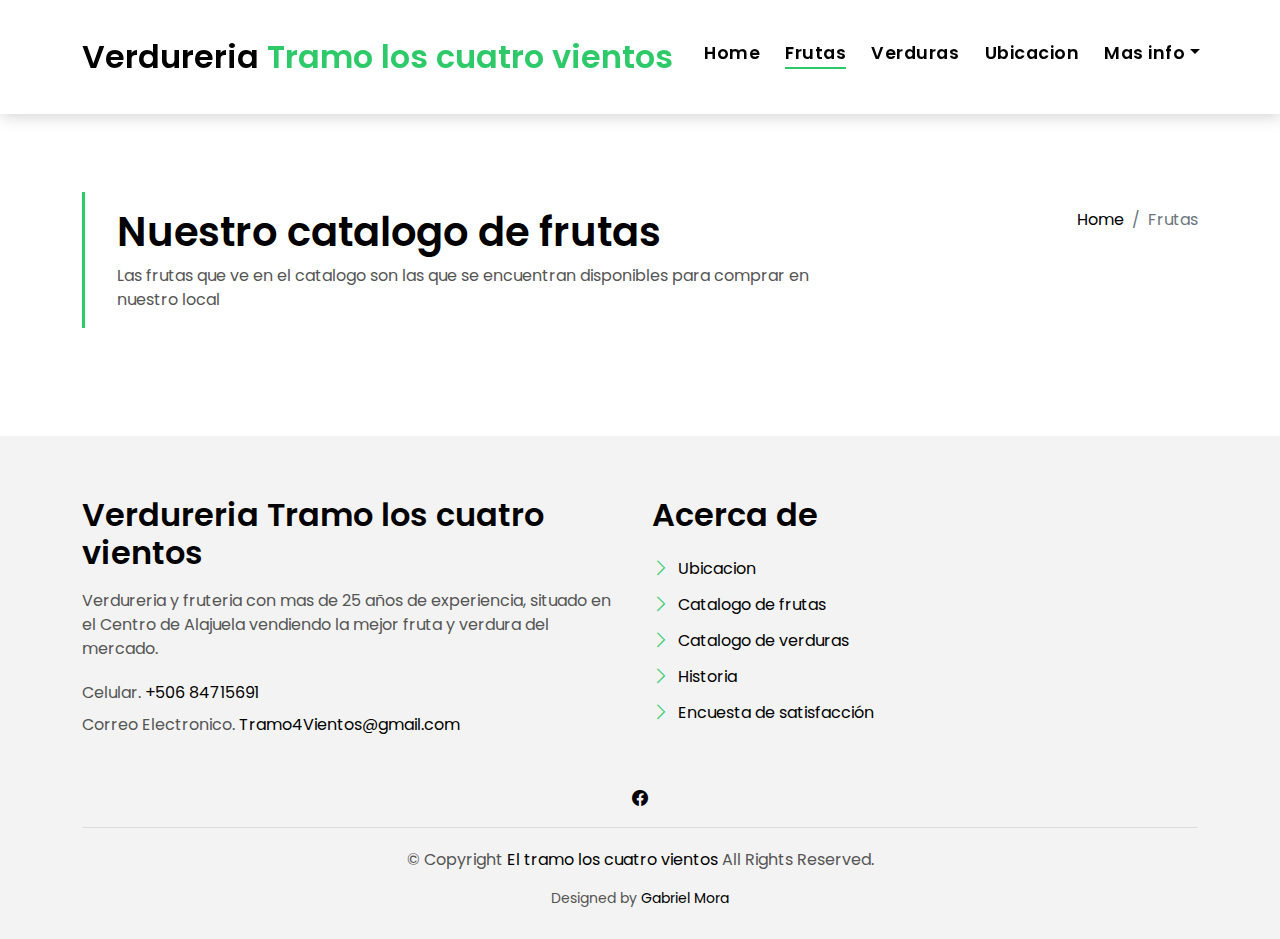
<file: frutascatalogo1.html>
<!DOCTYPE html>
<html lang="en">

<head>
  <meta charset="utf-8">
  <meta content="width=device-width, initial-scale=1.0" name="viewport">

  <title>EstateAgency Bootstrap Template - Index</title>
  <meta content="" name="description">
  <meta content="" name="keywords">

  <!-- Favicons -->
  <link href="assets/img/favicon.png" rel="icon">
  <link href="assets/img/apple-touch-icon.png" rel="apple-touch-icon">

  <!-- Google Fonts -->
  <link href="https://fonts.googleapis.com/css?family=Poppins:300,400,500,600,700" rel="stylesheet">

  <!-- Vendor CSS Files -->
  <link href="assets/vendor/animate.css/animate.min.css" rel="stylesheet">
  <link href="assets/vendor/bootstrap/css/bootstrap.min.css" rel="stylesheet">
  <link href="assets/vendor/bootstrap-icons/bootstrap-icons.css" rel="stylesheet">
  <link href="assets/vendor/swiper/swiper-bundle.min.css" rel="stylesheet">

  <!-- Template Main CSS File -->
  <link href="assets/css/style.css" rel="stylesheet">

  <!-- =======================================================
  * Template Name: EstateAgency - v4.8.0
  * Template URL: https://bootstrapmade.com/real-estate-agency-bootstrap-template/
  * Author: BootstrapMade.com
  * License: https://bootstrapmade.com/license/
  ======================================================== -->
</head>

<body>
    <!-- ======= Header/Navbar ======= -->
    <nav class="navbar navbar-default navbar-trans navbar-expand-lg fixed-top">
        <div class="container">
          <button class="navbar-toggler collapsed" type="button" data-bs-toggle="collapse" data-bs-target="#navbarDefault" aria-controls="navbarDefault" aria-expanded="false" aria-label="Toggle navigation">
            <span></span>
            <span></span>
            <span></span>
          </button>
          <a class="navbar-brand text-brand" href="index.html">Verdureria <span class="color-b">Tramo los cuatro vientos</span></a>
    
          <div class="navbar-collapse collapse justify-content-center" id="navbarDefault">
            <ul class="navbar-nav">
    
              <li class="nav-item">
                <a class="nav-link" href="index.html">Home</a>
              </li>
    
              <li class="nav-item">
                <a class="nav-link active" href="frutascatalogo1.html">Frutas</a>
              </li>
    
              <li class="nav-item">
                <a class="nav-link " href="verdurascatalogo1.html">Verduras</a>
              </li>
    
              <li class="nav-item">
                <a class="nav-link " href="ubicacion.html">Ubicacion</a>
              </li>
    
              <li class="nav-item dropdown">
                <a class="nav-link dropdown-toggle" href="#" id="navbarDropdown" role="button" data-bs-toggle="dropdown" aria-haspopup="true" aria-expanded="false">Mas info</a>
                <div class="dropdown-menu">
                  <a class="dropdown-item " href="historia.html">Historia</a>
                  <a class="dropdown-item " href="Datos_Servicio.html">Datos del servicio</a>
                  <a class="dropdown-item " href="encuesta.html">Encuesta de satisfacción</a>
                  <a class="dropdown-item " href="Acercade.html">Acerca de</a>
                  <a class="dropdown-item " href="autor.html">Autor</a>
                </div>
              </li>
            </ul>
          </div>
    
        </div>
      </nav><!-- End Header/Navbar -->

  <main id="main">
    <!-- =======Intro Single ======= -->
    <section class="intro-single">
      <div class="container">
        <div class="row">
          <div class="col-md-12 col-lg-8">
            <div class="title-single-box">
              <h1 class="title-single">Nuestro catalogo de frutas</h1>
              <span class="color-text-a">Las frutas que ve en el catalogo son las que se encuentran disponibles para comprar en nuestro local</span>
            </div>
          </div>
          <div class="col-md-12 col-lg-4">
            <nav aria-label="breadcrumb" class="breadcrumb-box d-flex justify-content-lg-end">
              <ol class="breadcrumb">
                <li class="breadcrumb-item">
                  <a href="#">Home</a>
                </li>
                <li class="breadcrumb-item active" aria-current="page">
                  Frutas
                </li>
              </ol>
            </nav>
          </div>
        </div>
      </div>
    </section><!-- End Intro Single-->

    <!-- ======= Agents Grid ======= -->
    <section class="agents-grid grid">
      <div class="container">
        <div class="row">
          
        </div>
      </div>
    </section><!-- End Agents Grid-->

  </main><!-- End #main -->

  <!-- ======= Footer ======= -->
  <section class="section-footer">
    <div class="container">
      <div class="row">
        <div class="col-sm-12 col-md-6">
          <div class="widget-a">
            <div class="w-header-a">
              <h3 class="w-title-a text-brand">Verdureria Tramo los cuatro vientos</h3>
            </div>
            <div class="w-body-a">
              <p class="w-text-a color-text-a">
                Verdureria y fruteria con mas de 25 años de experiencia, situado en el Centro de Alajuela vendiendo la mejor fruta y verdura del mercado. 
              </p>
            </div>
            <div class="w-footer-a">
              <ul class="list-unstyled">
                <li class="color-a">
                  <span class="color-text-a">Celular.</span> +506 84715691 
                </li>
                <li class="color-a">
                  <span class="color-text-a">Correo Electronico.</span> Tramo4Vientos@gmail.com
                </li>
              </ul>
            </div>
          </div>
        </div>
        <div class="col-sm-12 col-md-6 section-md-t3">
          <div class="widget-a">
            <div class="w-header-a">
              <h3 class="w-title-a text-brand">Acerca de</h3>
            </div>
            <div class="w-body-a">
              <div class="w-body-a">
                <ul class="list-unstyled">
                  <li class="item-list-a">
                    <i class="bi bi-chevron-right"></i> <a href="ubicacion.html">Ubicacion</a>
                  </li>
                  <li class="item-list-a">
                    <i class="bi bi-chevron-right"></i> <a href="frutascatalogo1.html">Catalogo de frutas</a>
                  </li>
                  <li class="item-list-a">
                    <i class="bi bi-chevron-right"></i> <a href="verdurascatalogo1.html">Catalogo de verduras</a>
                  </li>
                  <li class="item-list-a">
                    <i class="bi bi-chevron-right"></i> <a href="historia.html">Historia</a>
                  </li>
                  <li class="item-list-a">
                    <i class="bi bi-chevron-right"></i> <a href="encuesta.html">Encuesta de satisfacción</a>
                  </li>
                </ul>
              </div>
            </div>
          </div>
        </div>
      </div>
    </div>
  </section>
  <footer>
    <div class="container">
      <div class="row">
        <div class="col-md-12">
          <nav class="nav-footer">
          </nav>
          <div class="socials-a">
            <ul class="list-inline">
              <li class="list-inline-item">
                <a href="https://www.facebook.com/profile.php?id=100066711735607">
                  <i class="bi bi-facebook" aria-hidden="true"></i>
                </a>
              </li>
            </ul>
          </div>
          <div class="copyright-footer">
            <p class="copyright color-text-a">
              &copy; Copyright
              <span class="color-a">El tramo los cuatro vientos</span> All Rights Reserved.
            </p>
          </div>
          <div class="credits">
            <!--
            All the links in the footer should remain intact.
            You can delete the links only if you purchased the pro version.
            Licensing information: https://bootstrapmade.com/license/
            Purchase the pro version with working PHP/AJAX contact form: https://bootstrapmade.com/buy/?theme=EstateAgency
          -->
            Designed by <a href="https://bootstrapmade.com/">Gabriel Mora</a>
          </div>
        </div>
      </div>
    </div>
  </footer><!-- End  Footer -->

  <div id="preloader"></div>
  <a href="#" class="back-to-top d-flex align-items-center justify-content-center"><i class="bi bi-arrow-up-short"></i></a>

  <!-- Vendor JS Files -->
  <script src="assets/vendor/bootstrap/js/bootstrap.bundle.min.js"></script>
  <script src="assets/vendor/swiper/swiper-bundle.min.js"></script>
  <script src="assets/vendor/php-email-form/validate.js"></script>

  <!-- Template Main JS File -->
  <script src="assets/js/main.js"></script>
  <script src="assets/js/jsonFrutas.js"></script>
  <script src="assets/js/dom.js"></script>


</body>

</html>
</file>
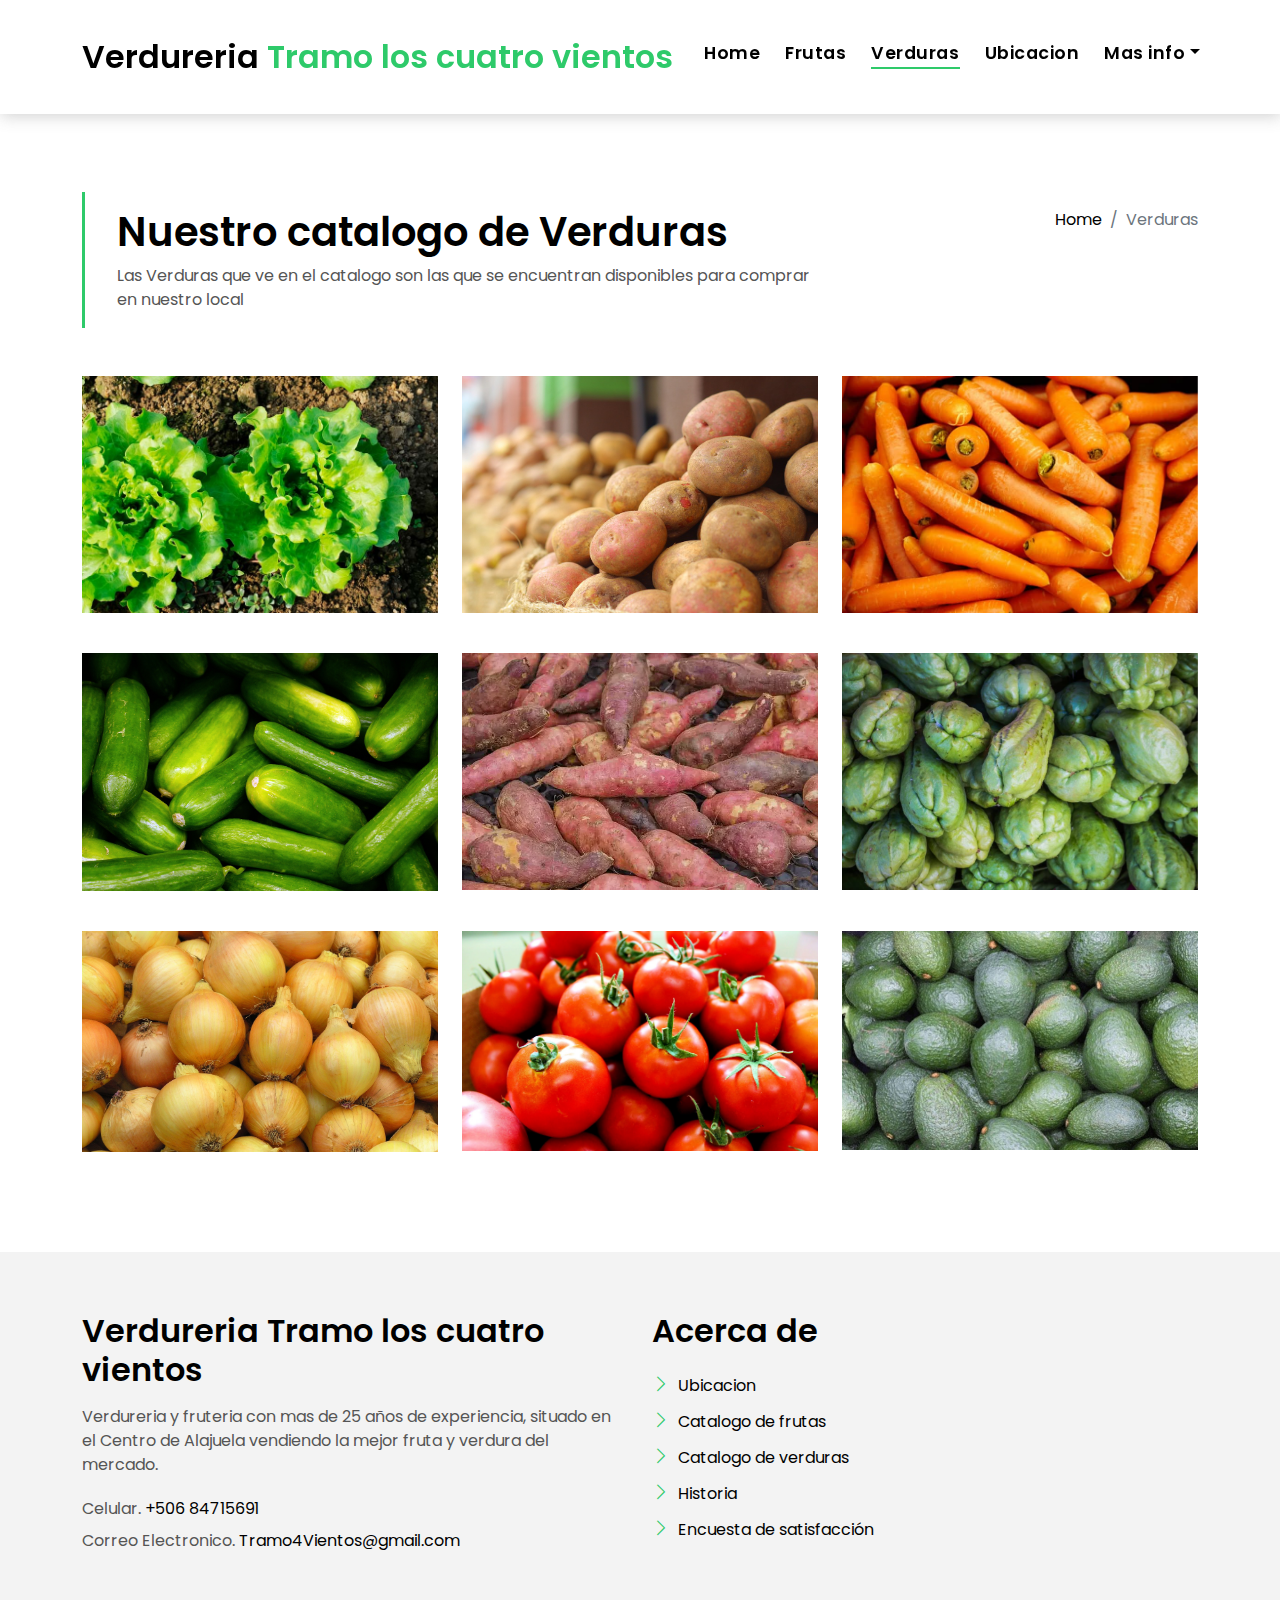
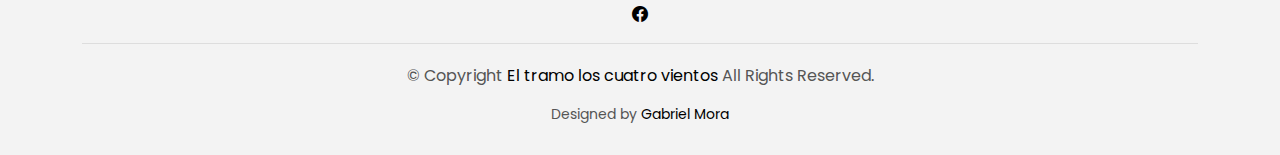
<file: verdurascatalogo1.html>
<!DOCTYPE html>
<html lang="en">

<head>
  <meta charset="utf-8">
  <meta content="width=device-width, initial-scale=1.0" name="viewport">

  <title>EstateAgency Bootstrap Template - Index</title>
  <meta content="" name="description">
  <meta content="" name="keywords">

  <!-- Favicons -->
  <link href="assets/img/favicon.png" rel="icon">
  <link href="assets/img/apple-touch-icon.png" rel="apple-touch-icon">

  <!-- Google Fonts -->
  <link href="https://fonts.googleapis.com/css?family=Poppins:300,400,500,600,700" rel="stylesheet">

  <!-- Vendor CSS Files -->
  <link href="assets/vendor/animate.css/animate.min.css" rel="stylesheet">
  <link href="assets/vendor/bootstrap/css/bootstrap.min.css" rel="stylesheet">
  <link href="assets/vendor/bootstrap-icons/bootstrap-icons.css" rel="stylesheet">
  <link href="assets/vendor/swiper/swiper-bundle.min.css" rel="stylesheet">

  <!-- Template Main CSS File -->
  <link href="assets/css/style.css" rel="stylesheet">

  <!-- =======================================================
  * Template Name: EstateAgency - v4.8.0
  * Template URL: https://bootstrapmade.com/real-estate-agency-bootstrap-template/
  * Author: BootstrapMade.com
  * License: https://bootstrapmade.com/license/
  ======================================================== -->
</head>

<body>

    <!-- ======= Header/Navbar ======= -->
    <nav class="navbar navbar-default navbar-trans navbar-expand-lg fixed-top">
        <div class="container">
          <button class="navbar-toggler collapsed" type="button" data-bs-toggle="collapse" data-bs-target="#navbarDefault" aria-controls="navbarDefault" aria-expanded="false" aria-label="Toggle navigation">
            <span></span>
            <span></span>
            <span></span>
          </button>
          <a class="navbar-brand text-brand" href="index.html">Verdureria <span class="color-b">Tramo los cuatro vientos</span></a>
    
          <div class="navbar-collapse collapse justify-content-center" id="navbarDefault">
            <ul class="navbar-nav">
    
              <li class="nav-item">
                <a class="nav-link" href="index.html">Home</a>
              </li>
    
              <li class="nav-item">
                <a class="nav-link " href="frutascatalogo1.html">Frutas</a>
              </li>
    
              <li class="nav-item">
                <a class="nav-link active" href="verdurascatalogo1.html">Verduras</a>
              </li>
    
              <li class="nav-item">
                <a class="nav-link " href="ubicacion.html">Ubicacion</a>
              </li>
    
              <li class="nav-item dropdown">
                <a class="nav-link dropdown-toggle" href="#" id="navbarDropdown" role="button" data-bs-toggle="dropdown" aria-haspopup="true" aria-expanded="false">Mas info</a>
                <div class="dropdown-menu">
                  <a class="dropdown-item " href="historia.html">Historia</a>
                  <a class="dropdown-item " href="Datos_Servicio.html">Datos del servicio</a>
                  <a class="dropdown-item " href="encuesta.html">Encuesta de satisfacción</a>
                  <a class="dropdown-item " href="Acercade.html">Acerca de</a>
                  <a class="dropdown-item " href="autor.html">Autor</a>
                </div>
              </li>
            </ul>
          </div>
    
        </div>
      </nav><!-- End Header/Navbar -->

  <main id="main">
    <!-- =======Intro Single ======= -->
    <section class="intro-single">
      <div class="container">
        <div class="row">
          <div class="col-md-12 col-lg-8">
            <div class="title-single-box">
              <h1 class="title-single">Nuestro catalogo de Verduras</h1>
              <span class="color-text-a">Las Verduras que ve en el catalogo son las que se encuentran disponibles para comprar en nuestro local</span>
            </div>
          </div>
          <div class="col-md-12 col-lg-4">
            <nav aria-label="breadcrumb" class="breadcrumb-box d-flex justify-content-lg-end">
              <ol class="breadcrumb">
                <li class="breadcrumb-item">
                  <a href="#">Home</a>
                </li>
                <li class="breadcrumb-item active" aria-current="page">
                    Verduras
                </li>
              </ol>
            </nav>
          </div>
        </div>
      </div>
    </section><!-- End Intro Single-->

    <!-- ======= Agents Grid ======= -->
    <section class="agents-grid grid">
      <div class="container">
        <div class="row">
          <div class="col-md-4">
            <div class="card-box-d">
              <div class="card-img-d">
                <img src="assets/img/lechuga.jpg" alt="" class="img-d img-fluid">
              </div>
              <div class="card-overlay card-overlay-hover">
                <div class="card-header-d">
                  <div class="card-title-d align-self-center">
                    <h3 class="title-d">
                      <a href="#" class="link-two">Lechuga
                        <br></a>
                    </h3>
                  </div>
                </div>
                <div class="card-body-d">
                  <p class="content-d color-text-a">
                   Lechuga hidroponica, fresca, excelente opcion para ensalada!
                  </p>
                  <div class="info-agents color-a">
                    <p>
                      <strong>Cantidad disponible: </strong> 20 unidades
                    </p>
                    <p>
                      <strong>Precio: </strong> 3 unidades x ₡500 colones
                    </p>
                  </div>
                </div>
              </div>
            </div>
          </div>
          <div class="col-md-4">
            <div class="card-box-d">
              <div class="card-img-d">
                <img src="assets/img/papa.jpg" alt="" class="img-d img-fluid">
              </div>
              <div class="card-overlay card-overlay-hover">
                <div class="card-header-d">
                  <div class="card-title-d align-self-center">
                    <h3 class="title-d">
                      <a href="#" class="link-two">Papa
                        <br></a>
                    </h3>
                  </div>
                </div>
                <div class="card-body-d">
                  <p class="content-d color-text-a">
                    Papa traida desde CENADA, distribuidor oficial de fruta en el pais.
                  </p>
                  <div class="info-agents color-a">
                    <p>
                      <strong>Cantidad disponible: </strong> 15 kg
                    </p>
                    <p>
                      <strong>Precio: </strong> 1kg x ₡800 colones
                    </p>
                  </div>
                </div>
              </div>
            </div>
          </div>
          <div class="col-md-4">
            <div class="card-box-d">
              <div class="card-img-d">
                <img src="assets/img/zanahoria.jpg" alt="" class="img-d img-fluid">
              </div>
              <div class="card-overlay card-overlay-hover">
                <div class="card-header-d">
                  <div class="card-title-d align-self-center">
                    <h3 class="title-d">
                      <a href="#" class="link-two">Zanahoria
                        <br></a>
                    </h3>
                  </div>
                </div>
                <div class="card-body-d">
                  <p class="content-d color-text-a">
                    Deliciosa Zanahoria traida desde CENADA, distribuidor oficial de fruta en el pais.
                  </p>
                  <div class="info-agents color-a">
                    <p>
                      <strong>Cantidad disponible: </strong> 10 kg
                    </p>
                    <p>
                      <strong>Precio: </strong> 1 kg x ₡1000 colones
                    </p>
                  </div>
                </div>
              </div>
            </div>
          </div>
          <div class="col-md-4">
            <div class="card-box-d">
              <div class="card-img-d">
                <img src="assets/img/pepino.jpg" alt="" class="img-d img-fluid">
              </div>
              <div class="card-overlay card-overlay-hover">
                <div class="card-header-d">
                  <div class="card-title-d align-self-center">
                    <h3 class="title-d">
                      <a href="#" class="link-two">Pepino
                        <br></a>
                    </h3>
                  </div>
                </div>
                <div class="card-body-d">
                  <p class="content-d color-text-a">
                    Delicioso pepino traido desde CENADA, distribuidor oficial de fruta en el pais.
                  </p>
                  <div class="info-agents color-a">
                    <p>
                      <strong>Cantidad disponible: </strong> 5 kg
                    </p>
                    <p>
                      <strong>Precio: </strong> 1 kg x ₡3500 colones
                    </p>
                  </div>
                </div>
              </div>
            </div>
          </div>
          <div class="col-md-4">
            <div class="card-box-d">
              <div class="card-img-d">
                <img src="assets/img/Camote.jpg" alt="" class="img-d img-fluid">
              </div>
              <div class="card-overlay card-overlay-hover">
                <div class="card-header-d">
                  <div class="card-title-d align-self-center">
                    <h3 class="title-d">
                      <a href="#" class="link-two">Camote
                        <br></a>
                    </h3>
                  </div>
                </div>
                <div class="card-body-d">
                  <p class="content-d color-text-a">
                    Dulce camote excelente para una olla de Carne.
                  </p>
                  <div class="info-agents color-a">
                    <p>
                      <strong>Cantidad disponible: </strong> 10 kg
                    </p>
                    <p>
                      <strong>Precio: </strong> 1 kg x ₡1500 colones
                    </p>
                  </div>
                </div>
              </div>
            </div>
          </div>
          <div class="col-md-4">
            <div class="card-box-d">
              <div class="card-img-d">
                <img src="assets/img/chayote.jpg" alt="" class="img-d img-fluid">
              </div>
              <div class="card-overlay card-overlay-hover">
                <div class="card-header-d">
                  <div class="card-title-d align-self-center">
                    <h3 class="title-d">
                      <a href="#" class="link-two">Chayote
                        <br></a>
                    </h3>
                  </div>
                </div>
                <div class="card-body-d">
                  <p class="content-d color-text-a">
                    Jugoso chayote, excelente opcion para picadillo.
                  </p>
                  <div class="info-agents color-a">
                    <p>
                      <strong>Cantidad disponible: </strong> 6 kg
                    </p>
                    <p>
                      <strong>Precio: </strong> 1 kg x ₡1800 colones
                    </p>
                  </div>
                </div>
              </div>
            </div>
          </div>
          <div class="col-md-4">
            <div class="card-box-d">
              <div class="card-img-d">
                <img src="assets/img/cebolla.jpg" alt="" class="img-d img-fluid">
              </div>
              <div class="card-overlay card-overlay-hover">
                <div class="card-header-d">
                  <div class="card-title-d align-self-center">
                    <h3 class="title-d">
                      <a href="#" class="link-two">Cebolla
                        <br></a>
                    </h3>
                  </div>
                </div>
                <div class="card-body-d">
                  <p class="content-d color-text-a">
                    Deliciosa cebolla traida desde CENADA, distribuidor oficial de fruta en el pais.
                  </p>
                  <div class="info-agents color-a">
                    <p>
                      <strong>Cantidad disponible: </strong> 500 unidades
                    </p>
                    <p>
                      <strong>Precio: </strong> 10 unidades x ₡1000 colones
                    </p>
                  </div>
                </div>
              </div>
            </div>
          </div>
          <div class="col-md-4">
            <div class="card-box-d">
              <div class="card-img-d">
                <img src="assets/img/tomate.jpg" alt="" class="img-d img-fluid">
              </div>
              <div class="card-overlay card-overlay-hover">
                <div class="card-header-d">
                  <div class="card-title-d align-self-center">
                    <h3 class="title-d">
                      <a href="#" class="link-two">Tomate
                        <br></a>
                    </h3>
                  </div>
                </div>
                <div class="card-body-d">
                  <p class="content-d color-text-a">
                    Jugoso tomate traido desde CENADA, distribuidor oficial de fruta en el pais.
                  </p>
                  <div class="info-agents color-a">
                    <p>
                      <strong>Cantidad disponible: </strong> 10 kg
                    </p>
                    <p>
                      <strong>Precio: </strong> 1 kg x ₡2000 colones
                    </p>
                  </div>
                </div>
              </div>
            </div>
          </div>
          <div class="col-md-4">
            <div class="card-box-d">
              <div class="card-img-d">
                <img src="assets/img/aguacate.jpg" alt="" class="img-d img-fluid">
              </div>
              <div class="card-overlay card-overlay-hover">
                <div class="card-header-d">
                  <div class="card-title-d align-self-center">
                    <h3 class="title-d">
                      <a href="#" class="link-two">Aguacate
                        <br></a>
                    </h3>
                  </div>
                </div>
                <div class="card-body-d">
                  <p class="content-d color-text-a">
                    Delicioso aguacate traido desde CENADA, distribuidor oficial de fruta en el pais.
                  </p>
                  <div class="info-agents color-a">
                    <p>
                      <strong>Cantidad disponible: </strong> 6 kg
                    </p>
                    <p>
                      <strong>Precio: </strong> 500 grs x ₡2000 colones
                    </p>
                  </div>
                </div>
              </div>
            </div>
          </div>
        </div>
      </div>
    </section><!-- End Agents Grid-->

  </main><!-- End #main -->

  <!-- ======= Footer ======= -->
  <section class="section-footer">
    <div class="container">
      <div class="row">
        <div class="col-sm-12 col-md-6">
          <div class="widget-a">
            <div class="w-header-a">
              <h3 class="w-title-a text-brand">Verdureria Tramo los cuatro vientos</h3>
            </div>
            <div class="w-body-a">
              <p class="w-text-a color-text-a">
                Verdureria y fruteria con mas de 25 años de experiencia, situado en el Centro de Alajuela vendiendo la mejor fruta y verdura del mercado. 
              </p>
            </div>
            <div class="w-footer-a">
              <ul class="list-unstyled">
                <li class="color-a">
                  <span class="color-text-a">Celular.</span> +506 84715691 
                </li>
                <li class="color-a">
                  <span class="color-text-a">Correo Electronico.</span> Tramo4Vientos@gmail.com
                </li>
              </ul>
            </div>
          </div>
        </div>
        <div class="col-sm-12 col-md-6 section-md-t3">
          <div class="widget-a">
            <div class="w-header-a">
              <h3 class="w-title-a text-brand">Acerca de</h3>
            </div>
            <div class="w-body-a">
              <div class="w-body-a">
                <ul class="list-unstyled">
                  <li class="item-list-a">
                    <i class="bi bi-chevron-right"></i> <a href="ubicacion.html">Ubicacion</a>
                  </li>
                  <li class="item-list-a">
                    <i class="bi bi-chevron-right"></i> <a href="frutascatalogo1.html">Catalogo de frutas</a>
                  </li>
                  <li class="item-list-a">
                    <i class="bi bi-chevron-right"></i> <a href="verdurascatalogo1.html">Catalogo de verduras</a>
                  </li>
                  <li class="item-list-a">
                    <i class="bi bi-chevron-right"></i> <a href="historia.html">Historia</a>
                  </li>
                  <li class="item-list-a">
                    <i class="bi bi-chevron-right"></i> <a href="encuesta.html">Encuesta de satisfacción</a>
                  </li>
                </ul>
              </div>
            </div>
          </div>
        </div>
      </div>
    </div>
  </section>
  <footer>
    <div class="container">
      <div class="row">
        <div class="col-md-12">
          <nav class="nav-footer">
          </nav>
          <div class="socials-a">
            <ul class="list-inline">
              <li class="list-inline-item">
                <a href="https://www.facebook.com/profile.php?id=100066711735607">
                  <i class="bi bi-facebook" aria-hidden="true"></i>
                </a>
            </ul>
          </div>
          <div class="copyright-footer">
            <p class="copyright color-text-a">
              &copy; Copyright
              <span class="color-a">El tramo los cuatro vientos</span> All Rights Reserved.
            </p>
          </div>
          <div class="credits">
            <!--
            All the links in the footer should remain intact.
            You can delete the links only if you purchased the pro version.
            Licensing information: https://bootstrapmade.com/license/
            Purchase the pro version with working PHP/AJAX contact form: https://bootstrapmade.com/buy/?theme=EstateAgency
          -->
            Designed by <a href="https://bootstrapmade.com/">Gabriel Mora</a>
          </div>
        </div>
      </div>
    </div>
  </footer><!-- End  Footer -->

  <div id="preloader"></div>
  <a href="#" class="back-to-top d-flex align-items-center justify-content-center"><i class="bi bi-arrow-up-short"></i></a>

  <!-- Vendor JS Files -->
  <script src="assets/vendor/bootstrap/js/bootstrap.bundle.min.js"></script>
  <script src="assets/vendor/swiper/swiper-bundle.min.js"></script>
  <script src="assets/vendor/php-email-form/validate.js"></script>

  <!-- Template Main JS File -->
  <script src="assets/js/main.js"></script>

</body>

</html>
</file>
<file: assets/css/map.css>
#map {
	height: 500px;
	width: 100%;
}
</file>
<file: assets/css/encuesta.css>
body {
    background-color: #f8f9fa;
    font-family: 'Arial', sans-serif;
  }

  .agents-grid {
    padding: 50px 0;
    background-color: #f8f9fa;
  }

  .card-box-d {
    background: #ffffff;
    border-radius: 10px;
    box-shadow: 0 0 20px rgba(0, 0, 0, 0.1);
    overflow: hidden;
    transition: box-shadow 0.3s ease;
  }

  .card-box-d:hover {
    box-shadow: 0 0 30px rgba(0, 0, 0, 0.2);
  }

  .card-img-d {
    position: relative;
    overflow: hidden;
    border-radius: 10px 10px 0 0;
  }

  form {
    padding: 20px;
  }

  label {
    font-weight: bold;
  }

  input,
  select,
  textarea {
    margin-bottom: 15px;
    padding: 10px;
    border: 1px solid #ced4da;
    border-radius: 5px;
    width: 100%;
    box-sizing: border-box;
  }

  button {
    background-color: #007bff;
    color: #fff;
    border: none;
    padding: 12px 20px;
    border-radius: 5px;
    cursor: pointer;
    transition: background-color 0.3s ease;
  }

  button:hover {
    background-color: #0056b3;
  }
</file>
<file: assets/css/style.css>
/**
* Template Name: EstateAgency - v4.8.0
* Template URL: https://bootstrapmade.com/real-estate-agency-bootstrap-template/
* Author: BootstrapMade.com
* License: https://bootstrapmade.com/license/
*/

/*--------------------------------------------------------------
# General
--------------------------------------------------------------*/
body {
  font-family: "Poppins", sans-serif;
  color: #555555;
}

h1,
h2,
h3,
h4,
h5,
h6 {
  color: #000000;
}

a {
  color: #000000;
  text-decoration: none;
  transition: all 0.5s ease;
}

a:hover {
  color: #2eca6a;
  text-decoration: none;
}

.link-two {
  color: #000000;
  transition: all 0.5s ease;
}

.link-two:hover {
  text-decoration: underline;
  color: #000000;
}

.link-one {
  color: #000000;
  transition: all 0.5s ease;
}

.link-one:hover {
  color: #000000;
  text-decoration: none;
}

.link-icon {
  color: #000000;
  font-weight: 500;
}

.link-icon span {
  font-size: 14px;
  padding-left: 4px;
  vertical-align: middle;
}

.link-a {
  text-decoration: none;
  color: #ffffff;
  text-decoration: none;
}

@media (min-width: 768px) {
  .link-a {
    font-size: 0.9rem;
  }
}

@media (min-width: 992px) {
  .link-a {
    font-size: 1rem;
  }
}

.link-a:hover {
  color: #ffffff;
  text-decoration: none;
}

.link-a span {
  font-size: 18px;
  vertical-align: middle;
  margin-left: 5px;
}

@media (min-width: 768px) {
  .link-a span {
    font-size: 1.5rem;
  }
}

@media (min-width: 992px) {
  .link-a span {
    font-size: 18px;
  }
}

.text-brand {
  color: #000000;
  font-size: 2rem;
  font-weight: 600;
}

@media (max-width: 767px) {
  .text-brand {
    font-size: 1.8rem;
  }
  .navbar-brand {
    font-size: 16px;
  }
}

.color-a {
  text-decoration: none;
  color: #000000;
}

.color-b {
  color: #2eca6a;
}

.color-d {
  color: #adadad;
}

.color-text-a {
  text-decoration: none;
  color: #555555;
}

.no-margin {
  margin: 0;
}

/*------/ Nav Pills  /------*/
.nav-pills-a {
  text-decoration: none;
}

.nav-pills-a.nav-pills .nav-link {
  color: #000000;
  position: relative;
  font-weight: 600;
}

.nav-pills-a.nav-pills .nav-link.active {
  background-color: transparent;
}

.nav-pills-a.nav-pills .nav-link.active:after {
  content: "";
  position: absolute;
  left: 0;
  bottom: -1px;
  width: 100%;
  height: 2px;
  background-color: #2eca6a;
  z-index: 2;
}

/*------/ Bg Image /------*/
.bg-image {
  background-repeat: no-repeat;
  background-attachment: fixed;
  background-size: cover;
  background-position: center center;
}

/*------/ List a /------*/
.list-a {
  text-decoration: none;
  display: inline-block;
  line-height: 2;
  padding: 0;
  list-style: none;
}

.list-a li {
  position: relative;
  width: 50%;
  float: left;
  padding-left: 25px;
  padding-right: 5px;
}

@media (min-width: 992px) {
  .list-a li {
    width: 33.333%;
  }
}

.list-a li:before {
  content: "";
  width: 10px;
  height: 2px;
  position: absolute;
  background-color: #313131;
  top: 15px;
  left: 0;
}

/*------/ Pagination-a /------*/
.pagination-a {
  text-decoration: none;
}

.pagination-a .pagination .page-link {
  margin: 0 0.2rem;
  border-color: transparent;
  padding: 0.5rem 0.8rem;
  color: #000000;
}

.pagination-a .pagination .page-link:hover,
.pagination-a .pagination .page-link:active,
.pagination-a .pagination .page-link:focus {
  background-color: #2eca6a;
}

.pagination-a .pagination .page-link span {
  font-size: 1.2rem;
}

.pagination-a .pagination .next .page-link {
  padding: 0.4rem 0.9rem;
}

.pagination-a .pagination .page-item:last-child .page-link {
  border-top-right-radius: 0;
  border-bottom-right-radius: 0;
}

.pagination-a .pagination .page-item:first-child .page-link {
  border-top-left-radius: 0;
  border-bottom-left-radius: 0;
}

.pagination-a .pagination .page-item.disabled .page-link {
  padding: 0.4rem 0.9rem;
  color: #555555;
}

.pagination-a .pagination .page-item.active .page-link {
  background-color: #2eca6a;
}

.a {
  text-decoration: none;
  color: #2eca6a;
  font-size: 1.3rem;
}

/*------/ Icon Box /------*/
.icon-box .icon-box-icon {
  display: table-cell;
  vertical-align: top;
  font-size: 36px;
  color: #000000;
  width: 50px;
  padding-top: 8px;
}

.icon-box .icon-box-content {
  padding-top: 18px;
}

/*------/ Space Padding /------*/
.section-t8 {
  padding-top: 8rem;
}

@media (max-width: 767px) {
  .section-t8 {
    padding-top: 4rem;
  }
}

.section-t4 {
  padding-top: 4rem;
}

@media (max-width: 767px) {
  .section-t4 {
    padding-top: 2rem;
  }
}

.section-t3 {
  padding-top: 3rem;
}

@media (max-width: 767px) {
  .section-md-t3 {
    padding-top: 3rem;
  }
}

.section-b2 {
  padding-bottom: 2rem;
}

.section-tb85 {
  padding: 8rem 0 5rem 0;
}

@media (max-width: 767px) {
  .section-tb85 {
    padding: 4rem 0 2.5rem 0;
  }
}

/*------/ Title /------*/
.title-wrap {
  padding-bottom: 4rem;
}

.title-a {
  text-decoration: none;
  font-size: 2.6rem;
  font-weight: 600;
}

.title-link {
  font-size: 1.2rem;
  font-weight: 300;
  padding-top: 1.2rem;
}

.title-link a {
  text-decoration: none;
  color: #313131;
}

.title-link span {
  font-size: 20px;
  padding-left: 4px;
  vertical-align: middle;
}

.title-box-d {
  padding-bottom: 1.8rem;
  margin-bottom: 1rem;
  position: relative;
}

.title-box-d .title-d {
  font-weight: 600;
  font-size: 2rem;
}

.title-box-d .title-d:after {
  content: "";
  position: absolute;
  width: 70px;
  height: 4px;
  background-color: #2eca6a;
  bottom: 20px;
  left: 0;
}

/*------/ Display Table & Table Cell /------*/
.display-table {
  width: 100%;
  height: 100%;
  display: table;
}

.table-cell {
  display: table-cell;
  vertical-align: middle;
}

/*------/ Ul Resect /------*/
.ul-resect ul,
.box-comments ul,
.list-a ul {
  list-style: none;
  padding-left: 0;
  margin-bottom: 0;
}

/*------/ Overlay /------*/
.overlay-a {
  text-decoration: none;
  background: linear-gradient(to bottom, rgba(0, 0, 0, 0) 0%, rgba(0, 0, 0, 0.2) 27%, rgba(0, 0, 0, 0.65) 90%);
}

.overlay {
  position: absolute;
  top: 0;
  left: 0px;
  padding: 0;
  height: 100%;
  width: 100%;
}

.carousel-pagination {
  margin-top: 10px;
  text-align: center;
}

.carousel-pagination .swiper-pagination-bullet {
  width: 18px;
  height: 10px;
  background-color: #555;
  margin: 0 4px;
  border-radius: 0;
  opacity: 1;
  transition: 0.3s;
}

.carousel-pagination .swiper-pagination-bullet-active {
  background-color: #2eca6a;
  width: 36px;
}

.nav-arrow-a {
  text-decoration: none;
}

.nav-arrow-a .owl-arrow .owl-nav {
  font-size: 1.8rem;
  margin-top: -110px;
}

.nav-arrow-a .owl-arrow .owl-nav .owl-next {
  margin-left: 15px;
}

.nav-arrow-b .owl-arrow .owl-nav {
  position: absolute;
  top: 0;
  right: 0;
  font-size: 1.2rem;
}

.nav-arrow-b .owl-arrow .owl-nav .owl-prev,
.nav-arrow-b .owl-arrow .owl-nav .owl-next {
  padding: 0.7rem 1.5rem !important;
  display: inline-block;
  transition: all 0.6s ease-in-out;
  color: #ffffff;
  background-color: #2eca6a;
  opacity: 0.9;
}

.nav-arrow-b .owl-arrow .owl-nav .owl-prev.disabled,
.nav-arrow-b .owl-arrow .owl-nav .owl-next.disabled {
  transition: all 0.6s ease-in-out;
  color: #ffffff;
}

.nav-arrow-b .owl-arrow .owl-nav .owl-prev:hover,
.nav-arrow-b .owl-arrow .owl-nav .owl-next:hover {
  background-color: #26a356;
}

.nav-arrow-b .owl-arrow .owl-nav .owl-next {
  margin-left: 0px;
}

/*------/ Socials /------*/
.socials-a {
  text-decoration: none;
}

.socials-a .list-inline-item:not(:last-child) {
  margin-right: 25px;
}

/*--------------------------------------------------------------
# Back to top button
--------------------------------------------------------------*/
.back-to-top {
  position: fixed;
  visibility: hidden;
  opacity: 0;
  right: 15px;
  bottom: 15px;
  z-index: 996;
  background: #2eca6a;
  width: 40px;
  height: 40px;
  border-radius: 50px;
  transition: all 0.4s;
}

.back-to-top i {
  font-size: 28px;
  color: #fff;
  line-height: 0;
}

.back-to-top:hover {
  background: #4bd680;
  color: #fff;
}

.back-to-top.active {
  visibility: visible;
  opacity: 1;
}

/* Prelaoder */
#preloader {
  position: fixed;
  top: 0;
  left: 0;
  right: 0;
  bottom: 0;
  z-index: 9999;
  overflow: hidden;
  background: #fff;
}

#preloader:before {
  content: "";
  position: fixed;
  top: calc(50% - 30px);
  left: calc(50% - 30px);
  border: 6px solid #f2f2f2;
  border-top: 6px solid #2eca6a;
  border-radius: 50%;
  width: 60px;
  height: 60px;
  -webkit-animation: animate-preloader 1s linear infinite;
  animation: animate-preloader 1s linear infinite;
}

@-webkit-keyframes animate-preloader {
  0% {
    transform: rotate(0deg);
  }

  100% {
    transform: rotate(360deg);
  }
}

@keyframes animate-preloader {
  0% {
    transform: rotate(0deg);
  }

  100% {
    transform: rotate(360deg);
  }
}

/*======================================
//--//-->   BUTTON
======================================*/
.btn {
  transition: 0.5s ease;
}

.btn.btn-a,
.btn.btn-b {
  border-radius: 0;
  padding: 1rem 3rem;
  letter-spacing: 0.05rem;
}

.btn.btn-a {
  text-decoration: none;
  background-color: #000000;
  color: #ffffff;
}

.btn.btn-a:hover {
  background-color: #2eca6a;
  color: #000000;
}

.btn.btn-b {
  background-color: #2eca6a;
  color: #000000;
}

.btn.btn-b:hover {
  background-color: #000000;
  color: #ffffff;
}

.btn.btn-b-n {
  background-color: #2eca6a;
  color: #ffffff;
  border-radius: 0;
}

.btn.btn-b-n:hover {
  background-color: #26a356;
  color: #ffffff;
}

.navbar-toggle-box {
  display: inline-flex;
  align-items: center;
  justify-content: center;
  line-height: 0;
  padding: 10px;
}

.navbar-toggle-box i {
  line-height: 0;
}

/*--------------------------------------------------------------
# Navbar
--------------------------------------------------------------*/
.navbar-default {
  transition: all 0.5s ease-in-out;
  background-color: #ffffff;
  padding-top: 28px;
  padding-bottom: 28px;
  -webkit-backface-visibility: hidden;
  backface-visibility: hidden;
  box-shadow: 1px 2px 15px rgba(100, 100, 100, 0.3);
}

.navbar-default .nav-search {
  color: #000000;
  font-size: 1.5rem;
}

.navbar-default.navbar-reduce {
  box-shadow: 1px 2px 15px rgba(100, 100, 100, 0.3);
}

.navbar-default.navbar-trans,
.navbar-default.navbar-reduce {
  -webkit-backface-visibility: hidden;
  backface-visibility: hidden;
}

.navbar-default.navbar-trans .nav-item,
.navbar-default.navbar-reduce .nav-item {
  position: relative;
  padding-right: 10px;
  padding-bottom: 8px;
  margin-left: 0;
}

@media (min-width: 768px) {

  .navbar-default.navbar-trans .nav-item,
  .navbar-default.navbar-reduce .nav-item {
    margin-left: 15px;
  }
}

.navbar-default.navbar-trans .nav-link,
.navbar-default.navbar-reduce .nav-link {
  font-size: 1.1rem;
  color: #000000;
  font-weight: 600;
  letter-spacing: 0.03em;
  transition: all 0.1s ease-in-out;
  position: relative;
  padding-left: 0;
  padding-right: 0;
}

.navbar-default.navbar-trans .nav-link:before,
.navbar-default.navbar-reduce .nav-link:before {
  content: "";
  position: absolute;
  bottom: 5px;
  left: 0;
  width: 100%;
  height: 2px;
  z-index: 0;
  background-color: #2eca6a;
  transform: scaleX(0);
  transform-origin: right;
  transition: transform 0.2s ease-out, opacity 0.2s ease-out 0.3s;
}

.navbar-default.navbar-trans .nav-link:hover,
.navbar-default.navbar-reduce .nav-link:hover {
  color: #000000;
}

.navbar-default.navbar-trans .nav-link:hover:before,
.navbar-default.navbar-reduce .nav-link:hover:before {
  transform: scaleX(1);
  transform-origin: left;
}

.navbar-default.navbar-trans .show>.nav-link:before,
.navbar-default.navbar-trans .active>.nav-link:before,
.navbar-default.navbar-trans .nav-link.show:before,
.navbar-default.navbar-trans .nav-link.active:before,
.navbar-default.navbar-reduce .show>.nav-link:before,
.navbar-default.navbar-reduce .active>.nav-link:before,
.navbar-default.navbar-reduce .nav-link.show:before,
.navbar-default.navbar-reduce .nav-link.active:before {
  transform: scaleX(1);
}

.navbar-default.navbar-trans .nav-link:before {
  background-color: #2eca6a;
}

.navbar-default.navbar-trans .nav-link:hover {
  color: #000000;
}

.navbar-default.navbar-trans .show>.nav-link,
.navbar-default.navbar-trans .active>.nav-link,
.navbar-default.navbar-trans .nav-link.show,
.navbar-default.navbar-trans .nav-link.active {
  color: #000000;
}

.navbar-default.navbar-reduce {
  transition: all 0.5s ease-in-out;
  padding-top: 19px;
  padding-bottom: 19px;
}

.navbar-default.navbar-reduce .nav-link {
  color: #000000;
}

.navbar-default.navbar-reduce .nav-link:before {
  background-color: #2eca6a;
}

.navbar-default.navbar-reduce .nav-link:hover {
  color: #000000;
}

.navbar-default.navbar-reduce .show>.nav-link,
.navbar-default.navbar-reduce .active>.nav-link,
.navbar-default.navbar-reduce .nav-link.show,
.navbar-default.navbar-reduce .nav-link.active {
  color: #000000;
}

.navbar-default.navbar-reduce .navbar-brand {
  color: #000000;
}

.navbar-default .dropdown .dropdown-menu {
  border-top: 0;
  border-left: 4px solid #2eca6a;
  border-right: 0;
  border-bottom: 0;
  transform: translate3d(0px, 40px, 0px);
  opacity: 0;
  filter: alpha(opacity=0);
  visibility: hidden;
  transition: all 0.5s cubic-bezier(0.3, 0.65, 0.355, 1) 0s, opacity 0.31s ease 0s, height 0s linear 0.36s;
  margin: 0;
  border-radius: 0;
  padding: 12px 0;
}

@media (min-width: 768px) {
  .navbar-default .dropdown .dropdown-menu {
    border-top: 4px solid #2eca6a;
    border-left: 0;
    display: block;
    position: absolute;
    box-shadow: 0 2px rgba(17, 16, 15, 0.1), 0 2px 10px rgba(20, 19, 18, 0.1);
  }
}

.navbar-default .dropdown .dropdown-menu .dropdown-item {
  padding: 12px 18px;
  transition: all 500ms ease;
  font-weight: 600;
  min-width: 220px;
}

.navbar-default .dropdown .dropdown-menu .dropdown-item:hover {
  background-color: #ffffff;
  color: #2eca6a;
  transition: all 500ms ease;
}

.navbar-default .dropdown .dropdown-menu .dropdown-item.active {
  background-color: #ffffff;
  color: #2eca6a;
}

.navbar-default .dropdown:hover .dropdown-menu {
  transform: translate3d(0px, 0px, 0px);
  visibility: visible;
  opacity: 1;
  filter: alpha(opacity=1);
}

/*------/ Hamburger Navbar /------*/
.navbar-toggler {
  position: relative;
}

.navbar-toggler:focus,
.navbar-toggler:active {
  outline: 0;
}

.navbar-toggler span {
  display: block;
  background-color: #000000;
  height: 3px;
  width: 25px;
  margin-top: 4px;
  margin-bottom: 4px;
  transform: rotate(0deg);
  left: 0;
  opacity: 1;
}

.navbar-toggler span:nth-child(1),
.navbar-toggler span:nth-child(3) {
  transition: transform 0.35s ease-in-out;
}

.navbar-toggler:not(.collapsed) span:nth-child(1) {
  position: absolute;
  left: 12px;
  top: 10px;
  transform: rotate(135deg);
  opacity: 0.9;
}

.navbar-toggler:not(.collapsed) span:nth-child(2) {
  height: 12px;
  visibility: hidden;
  background-color: transparent;
}

.navbar-toggler:not(.collapsed) span:nth-child(3) {
  position: absolute;
  left: 12px;
  top: 10px;
  transform: rotate(-135deg);
  opacity: 0.9;
}

/*======================================
//--//-->   BOX COLAPSE
======================================*/
.box-collapse {
  position: fixed;
  top: 0;
  bottom: 0;
  right: 0;
  width: 100%;
  z-index: 1040;
  background-color: #ffffff;
  transform: translateX(100%);
  transition: all 0.6s ease;
}

@media (min-width: 768px) {
  .box-collapse {
    width: 50%;
  }
}

.box-collapse .title-box-d {
  top: 30px;
  left: 60px;
  opacity: 0;
  transition: all 1s ease;
  transition-delay: 0.3s;
}

@media (max-width: 575px) {
  .box-collapse .title-box-d {
    left: 35px;
  }
}

@media (max-width: 575px) {
  .box-collapse .title-box-d .title-d {
    font-size: 1.3rem;
  }
}

.box-collapse-wrap {
  opacity: 0;
  position: absolute;
  left: 0;
  top: 6.5rem;
  bottom: 5rem;
  padding-left: 10%;
  padding-right: 10%;
  overflow-x: hidden;
  overflow-y: auto;
  margin: 0;
  transform: translateY(3rem);
  transition: transform 0.5s 0.5s ease, opacity 0.5s 0.5s ease;
}

.box-collapse-open .click-closed {
  visibility: visible;
}

.box-collapse-open .box-collapse {
  transform: translateX(0);
  box-shadow: 0 0 65px rgba(0, 0, 0, 0.07);
  opacity: 1;
}

.box-collapse-open .box-collapse .title-box-d {
  transform: translate(0);
  opacity: 1;
}

.box-collapse-open .box-collapse-wrap {
  transform: translate(0);
  opacity: 1;
}

.box-collapse-closed .box-collapse {
  opacity: 0.7;
  transition-delay: 0s;
}

.box-collapse-closed .box-collapse .title-box-d {
  opacity: 0;
  transition-delay: 0s;
}

.box-collapse-closed .box-collapse .form-a {
  opacity: 0;
  transition-delay: 0s;
}

.click-closed {
  position: fixed;
  top: 0;
  left: 0;
  width: 100%;
  height: 100%;
  visibility: hidden;
  z-index: 1035;
  background-color: #000000;
  opacity: 0.4;
}

.close-box-collapse {
  position: absolute;
  z-index: 1050;
  top: 2rem;
  font-size: 3.5rem;
  line-height: 1;
  color: #000000;
  cursor: pointer;
  transition: all 0.3s ease;
}

.right-boxed {
  right: 4.2857rem;
}

/*--------------------------------------------------------------
# Hero Section
--------------------------------------------------------------*/
.intro {
  height: 100vh;
  position: relative;
  color: #ffffff;
}

.intro .swiper-pagination {
  bottom: 50px;
}

.intro .swiper-pagination .swiper-pagination-bullet {
  width: 18px;
  height: 10px;
  background-color: #ffffff;
  border-radius: 0;
  opacity: 1;
  transition: 0.3s;
}

.intro .swiper-pagination .swiper-pagination-bullet-active {
  background-color: #2eca6a;
  width: 36px;
}

.intro .intro-item {
  padding-top: 2rem;
}

.intro .carousel-item-a {
  position: relative;
  height: 100vh;
}

.intro .carousel-item-a.bg-image {
  background-attachment: scroll;
}

.intro .intro-content {
  position: absolute;
}

.intro .intro-body {
  padding-left: 1rem;
}

@media (min-width: 768px) {
  .intro .intro-body {
    padding-left: 2rem;
  }
}

.intro .intro-body .price-a {
  color: #ffffff;
  padding: 1rem 1.5rem;
  border: 2px solid #2eca6a;
  border-radius: 50px;
  text-transform: uppercase;
  letter-spacing: 0.03em;
}

.intro .spacial {
  -webkit-animation-delay: 0.2s;
  animation-delay: 0.2s;
  color: #ffffff;
}

.intro .intro-title-top {
  margin-bottom: 1rem;
  font-size: 0.9rem;
  color: #ffffff;
  letter-spacing: 0.05em;
}

@media (min-width: 768px) {
  .intro .intro-title-top {
    font-size: 0.9rem;
    margin-bottom: 1rem;
  }
}

@media (min-width: 992px) {
  .intro .intro-title-top {
    font-size: 1rem;
    margin-bottom: 2rem;
  }
}

.intro .intro-title {
  color: #ffffff;
  font-weight: 700;
  font-size: 2.8rem;
  text-transform: uppercase;
}

@media (min-width: 576px) {
  .intro .intro-title {
    font-size: 3.5rem;
  }
}

@media (min-width: 768px) {
  .intro .intro-title {
    font-size: 3.5rem;
  }
}

@media (min-width: 992px) {
  .intro .intro-title {
    font-size: 4rem;
  }
}

.intro .intro-subtitle {
  font-size: 1.5rem;
  font-weight: 300;
}

@media (min-width: 768px) {
  .intro .intro-subtitle {
    font-size: 2.5rem;
  }
}

.intro .intro-subtitle.intro-price {
  padding-top: 1rem;
  font-size: 1.2rem;
}

@media (min-width: 576px) {
  .intro .intro-subtitle.intro-price {
    font-size: 1.3rem;
  }
}

@media (min-width: 768px) {
  .intro .intro-subtitle.intro-price {
    padding-top: 2rem;
    font-size: 1.5rem;
  }
}

@media (min-width: 992px) {
  .intro .intro-subtitle.intro-price {
    padding-top: 3rem;
  }
}

/*------/ Intro Single /------*/
.intro-single {
  padding: 12rem 0 3rem;
}

@media (max-width: 767px) {
  .intro-single {
    padding-top: 9rem;
  }
}

.intro-single .title-single-box {
  padding: 1rem 0 1rem 2rem;
}

.intro-single .title-single-box {
  border-left: 3px solid #2eca6a;
}

.intro-single .title-single-box .title-single {
  font-weight: 600;
  font-size: 2.2rem;
}

@media (min-width: 768px) {
  .intro-single .title-single-box .title-single {
    font-size: 2.1rem;
  }
}

@media (min-width: 992px) {
  .intro-single .title-single-box .title-single {
    font-size: 2.5rem;
  }
}

.intro-single .breadcrumb-box {
  padding: 1rem 0 0 0.5rem;
}

.intro-single .breadcrumb {
  background-color: transparent;
  padding-right: 0;
  padding-left: 0;
}

/*--------------------------------------------------------------
# Card General
--------------------------------------------------------------*/
@media (max-width: 767px) {

  .card-box-a,
  .card-box-b,
  .card-box-c,
  .card-box-d {
    margin-bottom: 2.5rem;
  }
}

.card-box-a span,
.card-box-b span,
.card-box-c span,
.card-box-d span {
  line-height: 0;
}

@media (min-width: 768px) {

  .grid .card-box-a,
  .grid .card-box-b,
  .grid .card-box-c,
  .grid .card-box-d {
    margin-bottom: 2.5rem;
  }
}

.card-box-a,
.card-box-b,
.card-box-d {
  position: relative;
  overflow: hidden;
  -webkit-backface-visibility: hidden;
  backface-visibility: hidden;
}

.card-box-a .img-a,
.card-box-a .img-b,
.card-box-b .img-a,
.card-box-b .img-b {
  transition: 0.8s all ease-in-out;
}

@media (min-width: 768px) {

  .card-box-a:hover .img-a,
  .card-box-a:hover .img-b,
  .card-box-b:hover .img-a,
  .card-box-b:hover .img-b {
    transform: scale(1.2);
  }
}

@media (min-width: 768px) {

  .card-box-a .price-a,
  .card-box-b .price-a {
    font-size: 0.9rem;
  }
}

@media (min-width: 992px) {

  .card-box-a .price-a,
  .card-box-b .price-a {
    font-size: 1rem;
  }
}

.card-overlay {
  position: absolute;
  width: 100%;
  height: 100%;
  top: 0;
  left: 0;
}

.card-shadow {
  -webkit-backface-visibility: hidden;
  backface-visibility: hidden;
}

.card-shadow:before {
  content: " ";
  position: absolute;
  top: 0;
  left: 0;
  width: 100%;
  height: 100%;
  z-index: 1;
  background: linear-gradient(to bottom, rgba(0, 0, 0, 0) 0%, rgba(0, 0, 0, 0.2) 27%, rgba(0, 0, 0, 0.65) 90%);
}

/*======================================
//--//-->   PROPERTY - CARD-A
======================================*/
@media (min-width: 768px) {
  .card-box-a:hover .card-overlay-a-content {
    bottom: 60px;
  }
}

@media (min-width: 768px) and (min-width: 768px) {
  .card-box-a:hover .card-overlay-a-content {
    bottom: 60px;
  }
}

@media (min-width: 768px) and (min-width: 992px) {
  .card-box-a:hover .card-overlay-a-content {
    bottom: 64px;
  }
}

@media (min-width: 768px) {
  .card-box-a:hover .card-body-a {
    padding-bottom: 1rem;
  }
}

@media (max-width: 767px) {
  .card-box-a .card-overlay-a-content {
    bottom: 65px;
  }

  .card-box-a .card-body-a {
    padding-bottom: 1rem;
  }
}

.card-overlay-a-content {
  transition: all 0.5s ease-in;
  position: absolute;
  width: 100%;
  bottom: 0px;
  z-index: 2;
}

@media (min-width: 768px) {
  .card-overlay-a-content {
    bottom: -20px;
  }
}

@media (min-width: 992px) {
  .card-overlay-a-content {
    bottom: 0px;
  }
}

.card-header-a {
  padding: 0 1rem;
}

.card-header-a .card-title-a {
  color: #ffffff;
  margin-bottom: 0;
  padding-bottom: 0.7rem;
}

@media (min-width: 768px) {
  .card-header-a .card-title-a {
    font-size: 1.3rem;
  }
}

@media (min-width: 992px) {
  .card-header-a .card-title-a {
    font-size: 2rem;
  }
}

.card-header-a .card-title-a a {
  color: #ffffff;
  text-decoration: none;
}

.card-body-a {
  z-index: 2;
  transition: all 0.5s ease-in;
  padding: 0rem 1rem 2rem 1rem;
}

.card-body-a .price-box {
  padding-bottom: 0.5rem;
}

.price-a {
  color: #ffffff;
  padding: 0.6rem 0.8rem;
  border: 2px solid #2eca6a;
  border-radius: 50px;
  text-transform: uppercase;
  letter-spacing: 0.03em;
}

.card-footer-a {
  width: 100%;
  position: absolute;
  z-index: 2;
  background-color: #2eca6a;
}

.card-info {
  list-style: none;
  margin-bottom: 0;
  padding: 0.5rem 0;
}

.card-info .card-info-title {
  font-size: 1rem;
  color: #313131;
}

@media (min-width: 768px) {
  .card-info .card-info-title {
    font-size: 0.9rem;
  }
}

@media (min-width: 992px) {
  .card-info .card-info-title {
    font-size: 1rem;
  }
}

.card-info li span {
  color: #ffffff;
  font-size: 0.9rem;
}

@media (min-width: 768px) {
  .card-info li span {
    font-size: 0.8rem;
  }
}

@media (min-width: 992px) {
  .card-info li span {
    font-size: 1rem;
  }
}

/*------/ Property Grid /-----*/
.property-grid .grid-option {
  text-align: right;
  margin-bottom: 2rem;
}

.property-grid .grid-option .custom-select {
  border-radius: 0;
  width: 200px;
  border-color: #313131;
}

.property-grid .grid-option .custom-select:hover,
.property-grid .grid-option .custom-select:active,
.property-grid .grid-option .custom-select:focus {
  border-color: #313131;
}

.property-grid .grid-option .custom-select option {
  border-color: #313131;
}

/*------/ Property Single /-----*/
.gallery-property {
  margin-bottom: 3rem;
}

.property-price {
  margin: 0 auto;
}

.property-price .card-header-c {
  padding: 0;
}

.summary-list {
  padding-right: 1rem;
  color: #000000;
}

.summary-list .list {
  padding: 0;
  line-height: 2;
}

.summary-list .list span {
  color: #555555;
}

@media (max-width: 767px) {
  .property-agent {
    margin-top: 2.5rem;
  }
}

.property-agent .title-agent {
  font-weight: 600;
}

.property-agent ul {
  line-height: 2;
  color: #000000;
}

.property-agent .socials-a {
  text-align: center;
}

@media (max-width: 991px) {
  .property-contact {
    margin-top: 2.5rem;
  }
}

/*======================================
//--//-->   NEWS - CARD-B
======================================*/
.card-header-b {
  padding: 1rem;
  color: #ffffff;
  position: absolute;
  bottom: 20px;
  z-index: 2;
}

@media (min-width: 768px) {
  .card-header-b {
    bottom: 0px;
  }
}

@media (min-width: 992px) {
  .card-header-b {
    bottom: 20px;
  }
}

.card-header-b .category-b {
  font-size: 0.9rem;
  background-color: #2eca6a;
  padding: 0.3rem 0.7rem;
  color: #313131;
  letter-spacing: 0.03em;
  border-radius: 50px;
  text-decoration: none;
}

.card-header-b .title-2 {
  margin-bottom: 0;
  padding: 0.6rem 0;
  font-size: 1.5rem;
}

@media (min-width: 768px) {
  .card-header-b .title-2 {
    font-size: 1rem;
  }
}

@media (min-width: 992px) {
  .card-header-b .title-2 {
    font-size: 1.6rem;
  }
}

.card-header-b .title-2 a {
  color: #ffffff;
  text-decoration: none;
}

.card-header-b .date-b {
  color: #d8d8d8;
  font-size: 1rem;
}

@media (min-width: 768px) {
  .card-header-b .date-b {
    font-size: 0.9rem;
  }
}

@media (min-width: 992px) {
  .card-header-b .date-b {
    font-size: 1rem;
  }
}

/*------/ News Single /------*/
.post-information {
  padding: 3rem 0;
}

.post-content {
  font-size: 1.1rem;
  font-weight: 300;
  line-height: 1.6;
}

.post-content .post-intro {
  font-size: 1.7rem;
  font-weight: 300;
  margin-bottom: 4rem;
  line-height: 1.6;
  color: #000000;
  font-weight: 400;
}

.post-content p {
  margin-bottom: 1.7rem;
}

.post-content .blockquote {
  padding: 1rem 3rem 1.7rem 3rem;
  border-left: 3px solid #2eca6a;
  color: #000000;
}

.post-content .blockquote footer {
  text-align: left;
  padding: 0;
}

.post-footer {
  padding: 3rem 0 4rem;
}

.post-share .socials {
  display: inline-block;
}

.post-share .socials li {
  margin-left: 0.6rem;
}

/*------/ Comments /------*/
.box-comments .list-comments li {
  padding-bottom: 3.5rem;
}

.box-comments .list-comments .comment-avatar {
  display: table-cell;
  vertical-align: top;
}

.box-comments .list-comments .comment-avatar img {
  width: 80px;
  height: 80px;
}

.box-comments .list-comments .comment-author {
  font-size: 1.3rem;
}

@media (min-width: 768px) {
  .box-comments .list-comments .comment-author {
    font-size: 1.5rem;
  }
}

.box-comments .list-comments .comment-details {
  display: table-cell;
  vertical-align: top;
  padding-left: 25px;
}

.box-comments .list-comments .comment-description {
  padding: 0.8rem 0 0.5rem 0;
}

.box-comments .list-comments a {
  color: #000000;
}

.box-comments .list-comments span {
  display: block;
  color: #2B2A2A;
  font-style: italic;
}

.box-comments .comment-children {
  margin-left: 40px;
}

/*======================================
//--//-->   SERVICES - CARD-C
======================================*/
.card-box-c {
  position: relative;
}

@media (max-width: 767px) {
  .card-box-c {
    margin-bottom: 2rem;
  }
}

.card-header-c {
  padding: 0 1rem 1rem 1rem;
}

.card-body-c {
  padding: 0.5rem 0.5rem 0 0.5rem;
}

@media (max-width: 767px) {
  .card-body-c {
    padding: 0;
  }
}

.card-footer-c {
  padding-left: 0.5rem;
}

.card-box-ico {
  padding: 1rem 3rem 1rem 2.5rem;
  border: 5px solid #2eca6a;
}

.card-box-ico span {
  font-size: 4rem;
  color: #000000;
}

.title-c {
  font-size: 2.5rem;
  font-weight: 600;
  margin-left: -40px;
}

@media (min-width: 768px) {
  .title-c {
    font-size: 1.8rem;
  }
}

@media (min-width: 992px) {
  .title-c {
    font-size: 2.5rem;
  }
}

/*======================================
//--//-->   AGENTS - CARD-D
======================================*/
.card-box-d .card-overlay-hover {
  transition: all 0.2s ease-in-out;
  padding: 15px 40px 15px 35px;
}

@media (min-width: 768px) {
  .card-box-d .card-overlay-hover {
    padding: 5px 15px 5px 10px;
  }
}

@media (min-width: 992px) {
  .card-box-d .card-overlay-hover {
    padding: 5px 40px 5px 35px;
  }
}

@media (min-width: 1200px) {
  .card-box-d .card-overlay-hover {
    padding: 15px 40px 5px 35px;
  }
}

.card-box-d .title-d {
  transition: 0.3s ease-in-out;
  font-size: 2rem;
  font-weight: 600;
  margin: 1rem 0;
  transform: translateY(-20px);
  opacity: 0;
}

@media (min-width: 768px) {
  .card-box-d .title-d {
    font-size: 1.1rem;
    margin: 0.5rem 0;
  }
}

@media (min-width: 992px) {
  .card-box-d .title-d {
    font-size: 1.5rem;
    margin: 1rem 0;
  }
}

@media (min-width: 1200px) {
  .card-box-d .title-d {
    font-size: 2rem;
    margin: 1rem 0;
  }
}

.card-box-d .content-d {
  opacity: 0;
  transition: 0.5s ease-in-out;
  transform: translateY(-40px);
}

@media (min-width: 768px) {
  .card-box-d .content-d {
    font-size: 0.8rem;
    margin: 0.5rem 0;
  }
}

@media (min-width: 768px) {
  .card-box-d .card-body-d p {
    margin-bottom: 8px;
    font-size: 0.8rem;
  }
}

@media (min-width: 992px) {
  .card-box-d .card-body-d p {
    margin-bottom: 12px;
    font-size: 1rem;
  }
}

.card-box-d .info-agents {
  opacity: 0;
  transition: 0.5s ease-in-out;
}

.card-box-d .card-footer-d {
  transition: 0.5s ease-in-out;
  transform: translateY(40px);
  opacity: 0;
  position: absolute;
  width: 100%;
  bottom: 10px;
  left: 0;
}

.card-box-d .list-inline-item:not(:last-child) {
  margin-right: 25px;
}

.card-box-d:hover .card-overlay-hover {
  background-color: #2eca6a;
  opacity: 0.9;
}

.card-box-d:hover .title-d,
.card-box-d:hover .content-d,
.card-box-d:hover .info-agents,
.card-box-d:hover .card-footer-d {
  opacity: 1;
  transform: translateY(0);
}

/*------/ Agent Single /------*/
.agent-info-box .socials-footer {
  margin-top: 2rem;
}

.agent-info-box .socials-footer li {
  margin-right: 1.5rem;
}

/*--------------------------------------------------------------
# About Section
--------------------------------------------------------------*/
.section-about .title-vertical {
  position: absolute;
  letter-spacing: 0;
  transform: rotate(-90deg);
  top: 50px;
  text-align: left;
  font-size: 1.8rem;
  width: 300px;
  font-weight: 700;
  text-align: right;
}

.about-img-box {
  padding-left: 1rem;
  position: relative;
}

@media (min-width: 576px) {
  .about-img-box {
    padding-left: 4rem;
  }
}

@media (min-width: 768px) {
  .about-img-box {
    padding-left: 5rem;
  }
}

.sinse-box {
  background-color: #2eca6a;
  padding: 1rem 2rem;
  position: absolute;
  left: 15px;
  bottom: 10px;
}

@media (min-width: 576px) {
  .sinse-box {
    padding: 1.5rem 2.5rem;
    bottom: 20px;
  }
}

@media (min-width: 768px) {
  .sinse-box {
    padding: 1.5rem 3rem;
  }
}

@media (min-width: 992px) {
  .sinse-box {
    padding: 3rem 4.5rem;
  }
}

.sinse-box .sinse-title {
  font-weight: 700;
  letter-spacing: 0.043em;
  font-size: 1rem;
}

@media (min-width: 576px) {
  .sinse-box .sinse-title {
    font-size: 1.3rem;
  }
}

@media (min-width: 768px) {
  .sinse-box .sinse-title {
    font-size: 1.8rem;
  }
}

@media (min-width: 992px) {
  .sinse-box .sinse-title {
    font-size: 2.2rem;
  }
}

.sinse-box .sinse-title span {
  position: absolute;
}

.sinse-box .sinse-title span:after {
  content: " ";
  width: 35px;
  height: 2px;
  background-color: #000000;
  position: absolute;
  bottom: -15px;
}

.sinse-box p {
  margin-bottom: 0;
  font-size: 0.7rem;
}

@media (min-width: 576px) {
  .sinse-box p {
    font-size: 0.8rem;
  }
}

@media (min-width: 576px) {
  .sinse-box p {
    font-size: 1rem;
  }
}

/*--------------------------------------------------------------
# Testimonials Section
--------------------------------------------------------------*/
.testimonials-box {
  padding: 1rem 0;
}

.testimonials-box .testimonial-avatar {
  width: 80px !important;
  display: inline-flex !important;
  border-radius: 50%;
}

.testimonial-ico {
  text-align: center;
}

.testimonial-ico i {
  font-size: 48px;
  color: #2eca6a;
}

.testimonial-text {
  font-style: italic;
  margin-top: 25px;
  padding: 1.5rem 1.5rem;
  background-color: #f3f3f3;
  position: relative;
}

.testimonial-text:after {
  content: "";
  position: absolute;
  top: 100%;
  left: 25px;
  width: 0px;
  height: 0px;
  border-top: 15px solid rgb(243, 243, 243);
  border-left: 15px solid transparent;
  border-right: 15px solid transparent;
}

.testimonial-author-box {
  margin-top: 2rem;
}

.testimonial-author {
  margin-left: 1rem;
  display: inline-flex;
  font-size: 1.2rem;
  color: #000000;
}

/*--------------------------------------------------------------
# Contact Section
--------------------------------------------------------------*/
.form-as #sendmessage {
  color: #2eca6a;
  border: 1px solid #26a356;
  display: none;
  text-align: center;
  padding: 15px;
  font-weight: 600;
  margin-bottom: 15px;
}

.form-as #errormessage {
  color: red;
  display: none;
  border: 1px solid red;
  text-align: center;
  padding: 15px;
  font-weight: 600;
  margin-bottom: 15px;
}

.form-as #sendmessage.show,
.form-as #errormessage.show,
.form-as .show {
  display: block;
}

.form-as .validation {
  color: red;
  display: none;
  margin: 4px 0 20px 0;
  font-weight: 400;
  font-size: 13px;
}

.form-as label {
  color: #000000;
  position: relative;
}

.form-as select.form-control-lg:not([size]):not([multiple]) {
  height: 3.5rem;
}

.form-as .form-control {
  border-radius: 0;
  font-size: 1.1rem;
  font-weight: 300;
}

.form-as .form-control.form-control-a {
  height: 3.5rem;
}

.form-as .form-control:focus {
  box-shadow: none;
  border-color: #2eca6a;
}

.php-email-form .error-message {
  display: none;
  color: #fff;
  background: #ed3c0d;
  text-align: center;
  padding: 15px;
  font-weight: 600;
}

.php-email-form .sent-message {
  display: none;
  color: #fff;
  background: #18d26e;
  text-align: center;
  padding: 15px;
  font-weight: 600;
}

.php-email-form .loading {
  display: none;
  background: #fff;
  text-align: center;
  padding: 15px;
}

.php-email-form .loading:before {
  content: "";
  display: inline-block;
  border-radius: 50%;
  width: 24px;
  height: 24px;
  margin: 0 10px -6px 0;
  border: 3px solid #18d26e;
  border-top-color: #eee;
  -webkit-animation: animate-loading 1s linear infinite;
  animation: animate-loading 1s linear infinite;
}

.php-email-form label {
  color: #000000;
  position: relative;
}

.php-email-form select.form-control-lg:not([size]):not([multiple]) {
  height: 3.5rem;
}

.php-email-form .form-control {
  border-radius: 0;
  font-size: 1.1rem;
  font-weight: 300;
}

.php-email-form .form-control.form-control-a {
  height: 3.5rem;
}

.php-email-form .form-control:focus {
  box-shadow: none;
  border-color: #2eca6a;
}

@-webkit-keyframes animate-loading {
  0% {
    transform: rotate(0deg);
  }

  100% {
    transform: rotate(360deg);
  }
}

@keyframes animate-loading {
  0% {
    transform: rotate(0deg);
  }

  100% {
    transform: rotate(360deg);
  }
}

/*--------------------------------------------------------------
# Footer
--------------------------------------------------------------*/
.section-footer {
  padding-top: 60px;
  margin-top: 60px;
  background: #f3f3f3;
}

.section-footer ul {
  line-height: 2;
}

.section-footer .item-list-a i {
  font-size: 18px;
  padding-right: 4px;
  color: #2eca6a;
}

.section-footer .widget-a .w-title-a {
  margin-bottom: 1rem;
}

footer {
  background: #f3f3f3;
  text-align: center;
  padding: 30px 0;
}

footer .copyright-footer {
  border-top: 1px solid #ddd;
  padding-top: 20px;
}

footer .credits {
  font-size: 14px;
}
table {
  border-collapse: collapse;
  width: 100%;
}

table, th, td {
  border: 1px solid black;
}

th, td {
  padding: 8px;
  text-align: left;
}


.content-c {
  text-align: justify;
}

.card-title-c {
  padding-left: 10px; /* Puedes ajustar el valor según sea necesario */
}

.title-c {
  margin-left: 0; /* Asegura que no haya margen izquierdo adicional en el h2 */
}

.testimonial-text{
  text-align: justify;
}
</file>
